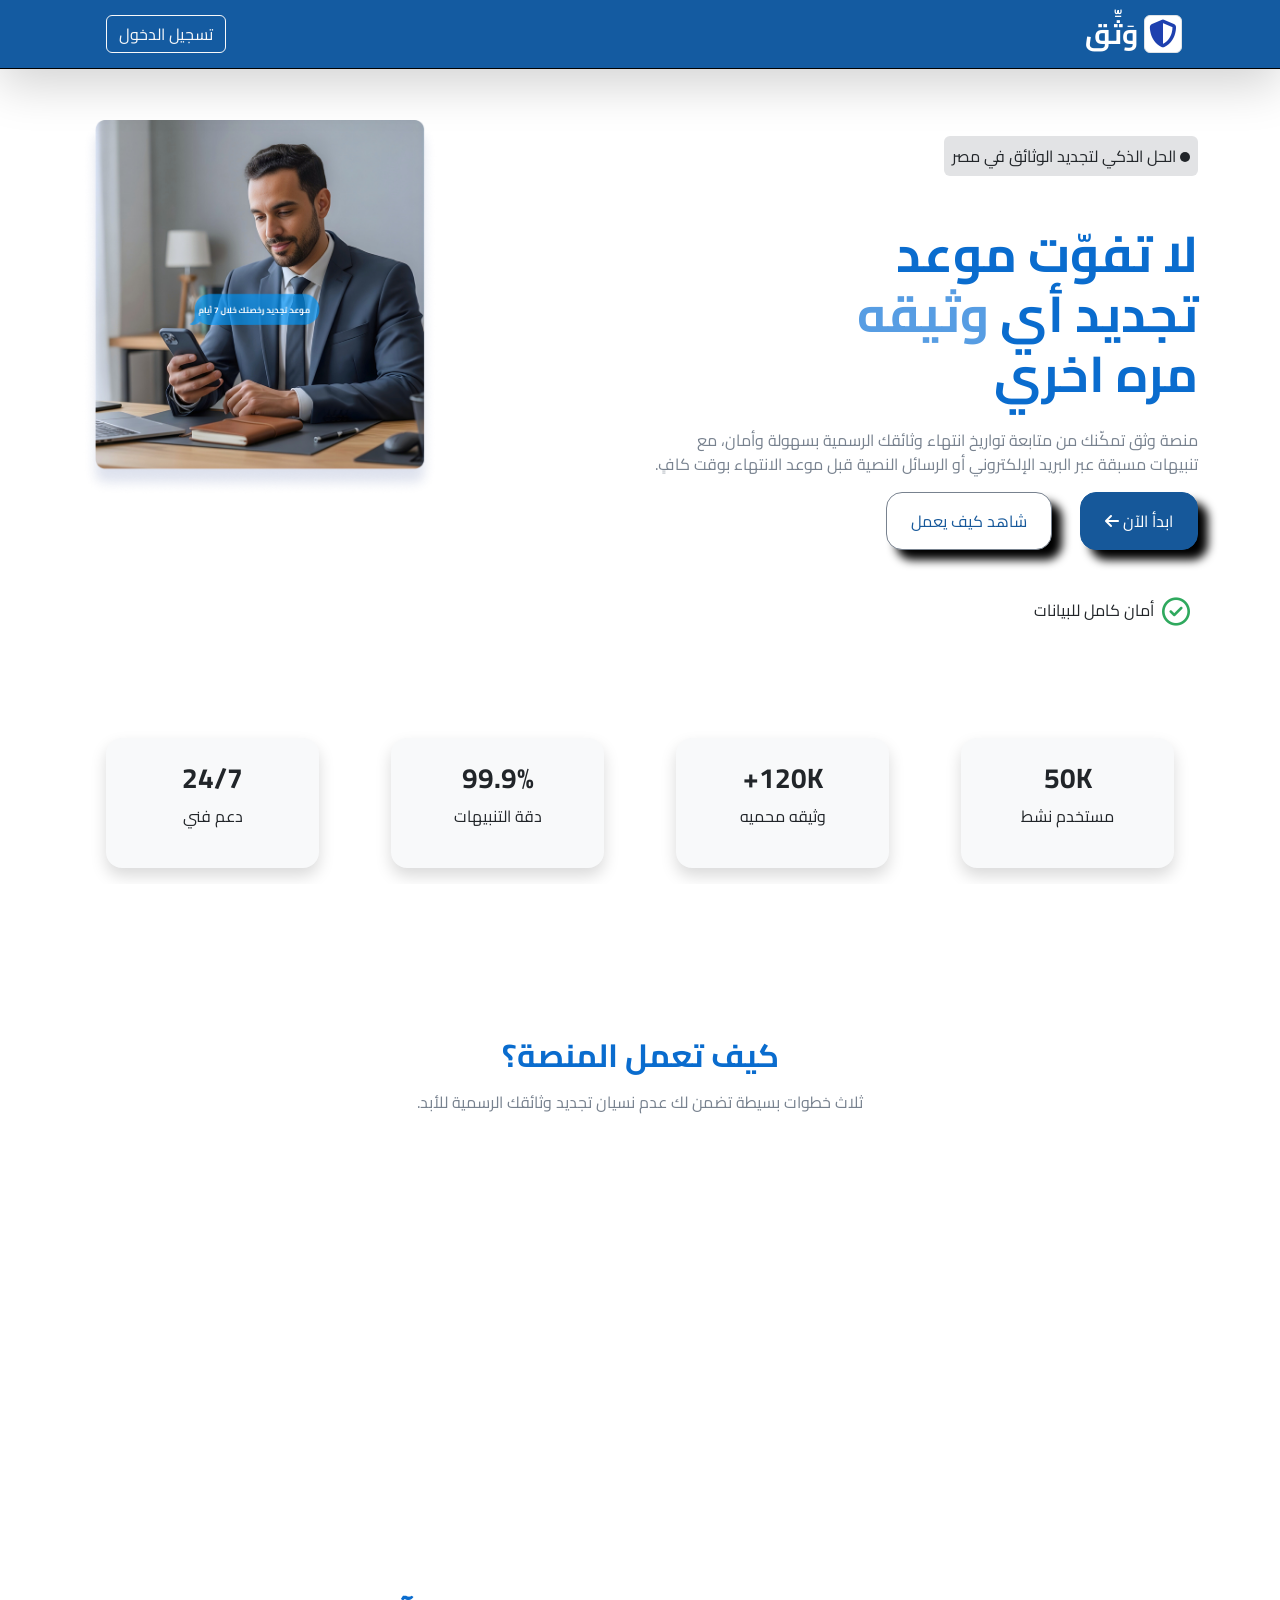
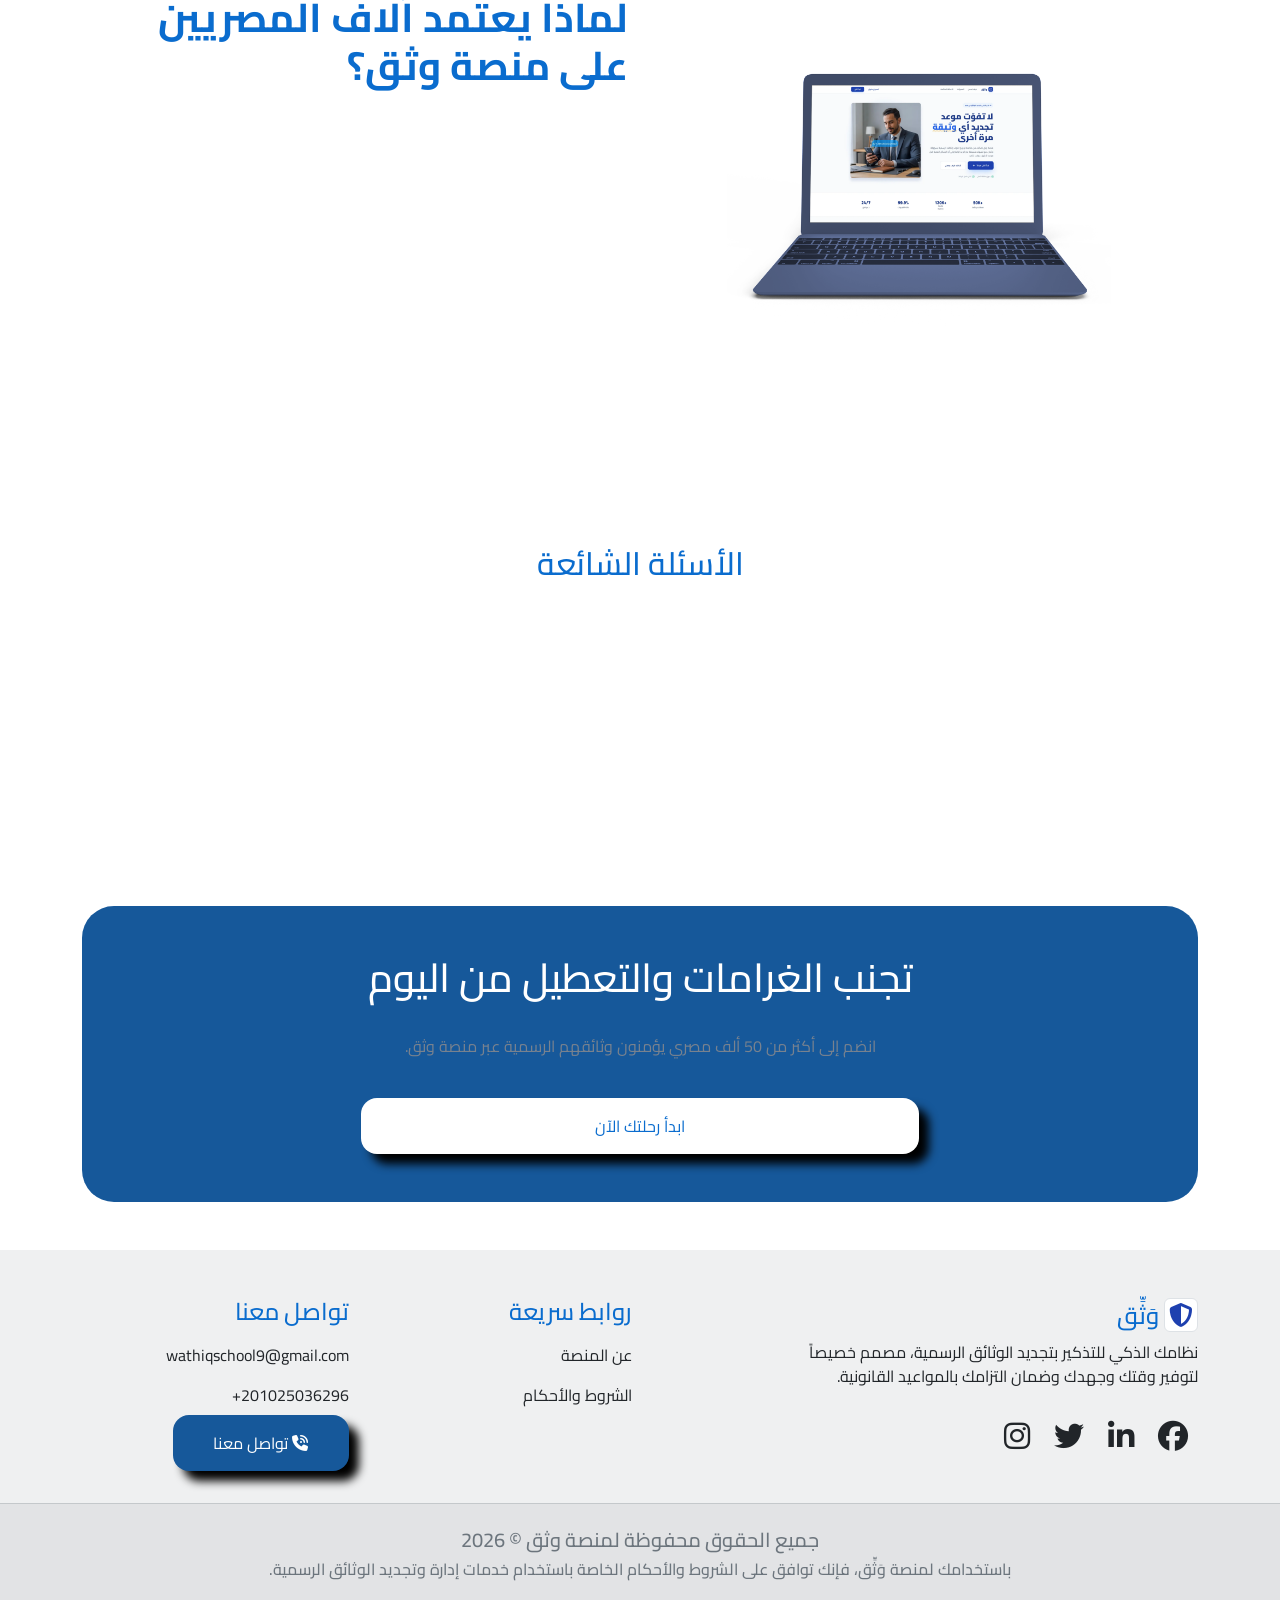
<file: index.html>
<!doctype html>
<html lang="ar" dir="rtl">
  <head>
    <!-- <script src="./js/gardApp.js"></script> -->
    <meta charset="UTF-8" />
    <meta name="viewport" content="width=device-width, initial-scale=1.0" />
    <meta
      name="description"
      content="موقع وثّق يوفر خدمة تجديد الوثائق الرسمية وتراخيص العمل بسهولة وأمان أونلاين داخل مصر بدون مجهود أو طوابير. قدّم طلبك الآن في دقائق."
    />
    <meta
      name="keywords"
      content="تجديد الوثائق, تجديد بطاقة الرقم القومي, تجديد جواز السفر, تجديد رخصة, تراخيص العمل, خدمات حكومية اونلاين, مصر, وثق"
    />
    <meta name="robots" content="index, follow" />
    <meta name="author" content="وثّق" />
    <!-- Open Graph للسوشيال -->
    <meta
      property="og:title"
      content="وثّق | تجديد الوثائق الرسمية وتراخيص العمل في مصر"
    />
    <meta
      property="og:description"
      content="جدّد وثائقك الرسمية وتراخيص العمل بسهولة وأمان أونلاين بدون طوابير."
    />
    <meta property="og:type" content="website" />
    <meta
      property="og:url"
      content="https://wathq-eng-abdo-ayman.vercel.app/"
    />
    <meta property="og:image" content="images/logo/main-Logo-Live.png" />
    <title>وَثِّق / الصفحه الرئيسيه</title>
    <link
      rel="shortcut icon"
      href="images/logo/main-logo.png"
      type="image/x-icon"
    />
    <!-- font cairo -->
    <link rel="preconnect" href="https://fonts.googleapis.com" />
    <link rel="preconnect" href="https://fonts.gstatic.com" crossorigin />
    <link
      href="https://fonts.googleapis.com/css2?family=Cairo:wght@200..1000&display=swap"
      rel="stylesheet"
    />
    <!-- bootstrab -->
    <link rel="stylesheet" href="css/bootstrap.min.css" />
    <!-- fontawesome -->
    <link rel="stylesheet" href="css/all.min.css" />
    <!-- animation -->
    <link href="https://unpkg.com/aos@2.3.4/dist/aos.css" rel="stylesheet" />
    <link rel="stylesheet" href="css/mainStyle.css" />
    <link rel="stylesheet" href="css/mmode.css" />
    <!-- chatboot -->
    <link
      href="https://fonts.googleapis.com/css2?family=Cairo:wght@400;500;600;700;800&display=swap"
      rel="stylesheet"
    />
    <style>
      * {
        box-sizing: border-box;
        margin: 0;
        padding: 0;
      }

      #app {
        width: 50%;
        max-width: 50%;
        height: 75vh;
        max-height: 780px;
        display: flex;
        flex-direction: column;
        border-radius: 24px;
        overflow: hidden;
        box-shadow: 0 25px 60px rgba(0, 0, 0, 0.12);
        border: 1px solid rgba(255, 255, 255, 0.8);
      }
      /* ── Header ── */
      #header {
        background: linear-gradient(135deg, #1e3a8a, #2563eb);
        padding: 18px 22px;
        display: flex;
        align-items: center;
        gap: 14px;
        flex-shrink: 0;
      }
      #bot-avatar {
        width: 50px;
        height: 50px;
        border-radius: 50%;
        background: rgba(255, 255, 255, 0.2);
        display: flex;
        align-items: center;
        justify-content: center;
        font-size: 24px;
        flex-shrink: 0;
        border: 2px solid rgba(255, 255, 255, 0.3);
      }
      #header-name {
        color: #fff;
        font-weight: 800;
        font-size: 19px;
      }
      #header-status {
        color: rgba(255, 255, 255, 0.85);
        font-size: 12px;
        display: flex;
        align-items: center;
        gap: 6px;
        margin-top: 3px;
      }
      .online-dot {
        width: 8px;
        height: 8px;
        border-radius: 50%;
        background: #4ade80;
        box-shadow: 0 0 6px #4ade80;
      }
      #header-badge {
        background: rgba(255, 255, 255, 0.15);
        color: rgba(255, 255, 255, 0.95);
        font-size: 12px;
        font-weight: 700;
        padding: 5px 12px;
        border-radius: 10px;
        border: 1px solid rgba(255, 255, 255, 0.25);
        margin-right: auto;
      }
      /* ── Messages ── */
      #messages {
        flex: 1;
        overflow-y: auto;
        padding: 18px 18px 10px;
        background: #f8fafc;
        display: flex;
        flex-direction: column;
        gap: 12px;
      }
      #messages::-webkit-scrollbar {
        width: 5px;
      }
      #messages::-webkit-scrollbar-thumb {
        background: #cbd5e1;
        border-radius: 10px;
      }
      .msg-wrap {
        display: flex;
        align-items: flex-end;
        gap: 8px;
        animation: fadeIn 0.25s ease-out;
      }
      .msg-wrap.user {
        flex-direction: row-reverse;
      }
      .avatar {
        width: 32px;
        height: 32px;
        border-radius: 50%;
        display: flex;
        align-items: center;
        justify-content: center;
        font-size: 15px;
        flex-shrink: 0;
      }
      .bot-av {
        background: linear-gradient(135deg, #1e40af, #3b82f6);
      }
      .user-av {
        background: linear-gradient(135deg, #0f172a, #334155);
      }
      .bubble {
        max-width: 78%;
        padding: 11px 15px;
        font-size: 14px;
        line-height: 1.75;
        border-radius: 16px;
        direction: rtl;
        text-align: right;
        white-space: pre-wrap;
        word-break: break-word;
        font-family: "Cairo", sans-serif;
      }
      .bubble.bot {
        background: #fff;
        color: #1e293b;
        border: 1px solid #e2e8f0;
        border-radius: 4px 16px 16px 16px;
        box-shadow: 0 2px 8px rgba(0, 0, 0, 0.06);
      }
      .bubble.user {
        background: linear-gradient(135deg, #1d4ed8, #2563eb);
        color: #fff;
        border-radius: 16px 4px 16px 16px;
      }
      .bubble.error {
        background: #fef2f2;
        color: #dc2626;
        border: 1px solid #fecaca;
        border-radius: 4px 16px 16px 16px;
      }
      /* ── Typing ── */
      #typing-row {
        display: none;
        align-items: flex-end;
        gap: 8px;
      }
      #typing-bubble {
        background: #fff;
        border: 1px solid #e2e8f0;
        border-radius: 4px 16px 16px 16px;
        padding: 12px 16px;
        display: flex;
        gap: 5px;
        align-items: center;
        box-shadow: 0 2px 8px rgba(0, 0, 0, 0.06);
      }
      .dot-t {
        width: 7px;
        height: 7px;
        border-radius: 50%;
        background: #2563eb;
        animation: bounce 1.2s ease-in-out infinite;
      }
      .dot-t:nth-child(2) {
        animation-delay: 0.2s;
      }
      .dot-t:nth-child(3) {
        animation-delay: 0.4s;
      }
      @keyframes bounce {
        0%,
        80%,
        100% {
          transform: translateY(0);
        }
        40% {
          transform: translateY(-7px);
        }
      }
      @keyframes fadeIn {
        from {
          opacity: 0;
          transform: translateY(8px);
        }
        to {
          opacity: 1;
          transform: translateY(0);
        }
      }
      /* ── Quick actions ── */
      #quick {
        background: #fff;
        border-top: 1px solid #e2e8f0;
        padding: 10px 14px 0;
        flex-shrink: 0;
      }
      #quick-label {
        font-size: 11px;
        color: #94a3b8;
        font-weight: 600;
        margin-bottom: 7px;
      }
      #quick-btns {
        display: flex;
        gap: 7px;
        overflow-x: auto;
        padding-bottom: 10px;
        scrollbar-width: none;
      }
      #quick-btns::-webkit-scrollbar {
        display: none;
      }
      .qbtn {
        padding: 6px 13px;
        border-radius: 20px;
        border: 1.5px solid #bfdbfe;
        background: #fff;
        color: #1d4ed8;
        font-size: 12px;
        font-weight: 600;
        cursor: pointer;
        white-space: nowrap;
        transition: all 0.18s;
        font-family: "Cairo", sans-serif;
        flex-shrink: 0;
      }
      .qbtn:hover {
        background: #1d4ed8;
        color: #fff;
        border-color: #1d4ed8;
      }
      /* ── Input ── */
      #input-area {
        background: #fff;
        border-top: 1px solid #e2e8f0;
        padding: 12px 14px;
        display: flex;
        align-items: flex-end;
        gap: 10px;
        flex-shrink: 0;
      }
      #inp-wrap {
        flex: 1;
        background: #f1f5f9;
        border-radius: 14px;
        border: 2px solid transparent;
        transition: border-color 0.2s;
      }
      #inp-wrap:focus-within {
        border-color: #93c5fd;
      }
      #inp {
        width: 100%;
        border: none;
        background: transparent;
        padding: 10px 13px;
        font-size: 14px;
        font-family: "Cairo", sans-serif;
        color: #1e293b;
        direction: rtl;
        text-align: right;
        resize: none;
        line-height: 1.5;
        max-height: 110px;
        overflow-y: auto;
      }
      #inp:focus {
        outline: none;
      }
      #inp::placeholder {
        color: #94a3b8;
      }
      #send-btn {
        width: 46px;
        height: 46px;
        border-radius: 50%;
        border: none;
        background: linear-gradient(135deg, #1d4ed8, #2563eb);
        color: #fff;
        font-size: 20px;
        cursor: pointer;
        transition: all 0.2s;
        flex-shrink: 0;
        display: flex;
        align-items: center;
        justify-content: center;
        box-shadow: 0 4px 12px rgba(37, 99, 235, 0.3);
      }
      #send-btn:hover:not(:disabled) {
        transform: scale(1.07);
      }
      #send-btn:disabled {
        background: #94a3b8;
        cursor: not-allowed;
      }
      /* ── Footer ── */
      #footer {
        text-align: center;
        padding: 7px;
        font-size: 11px;
        color: #94a3b8;
        background: #fff;
        border-top: 1px solid #f1f5f9;
        font-family: "Cairo", sans-serif;
        flex-shrink: 0;
      }
    </style>
  </head>
  <body>
    <!-- navbar -->
    <nav class="navbar fixed-top border-bottom border-black shadow-lg">
      <div class="container">
        <a class="navbar-brand text-white fs-3 fw-bold" href="#"
          ><i
            class="fa-solid fa-shield-halved border p-1 rounded bg-white"
            style="color: #1e40af"
          ></i>
          وَثِّق
        </a>

        <!-- ====== زرار الجرس ====== -->
        <div id="nodefcation-home" class="dropdown">
          <!-- زرار فتح الإشعارات -->
          <button
            class="btn position-relative"
            type="button"
            data-bs-toggle="dropdown"
            aria-expanded="false"
          >
            <!-- أيقونة الجرس -->
            <i class="fa-solid fa-bell fs-5"></i>

            <!-- عدد الإشعارات (Badge فوق الجرس) -->
            <span
              id="notiCount"
              class="position-absolute top-0 start-100 translate-middle badge rounded-pill bg-danger"
            >
              0
            </span>
          </button>

          <!-- قائمة الإشعارات اللي هتظهر -->
          <ul
            id="notiList"
            class="dropdown-menu dropdown-menu-end shadow"
            style="width: 500px; min-height: 100%; overflow-y: auto"
          ></ul>
        </div>

        <div class="">
          <a
            href="./register.html"
            id="loginNave"
            class="btn btn-outline-light ms-4"
            >تسجيل الدخول</a
          >
          <button
            id="sideNave"
            class="navbar-toggler"
            type="button"
            data-bs-toggle="offcanvas"
            data-bs-target="#offcanvasNavbar"
            aria-controls="offcanvasNavbar"
            aria-label="Toggle navigation"
          >
            <span class="navbar-toggler-icon"></span>
          </button>
        </div>
        <div
          class="offcanvas offcanvas-start aside-color"
          tabindex="-1"
          id="offcanvasNavbar"
          aria-labelledby="offcanvasNavbarLabel"
        >
          <div class="offcanvas-header text-white">
            <button
              type="button "
              class="btn-close bg-white"
              data-bs-dismiss="offcanvas"
              aria-label="Close"
            ></button>
            <h4 class="offcanvas-title text-white" id="offcanvasNavbarLabel">
              <i
                class="fa-solid fa-shield-halved border p-1 rounded bg-white"
                style="color: #1e40af"
              ></i>
              وَثِّق
            </h4>
          </div>
          <!-- links NaveBar -->
          <div class="offcanvas-body d-flex flex-column">
            <hr />
            <ul class="navbar-nav justify-content-start flex-grow-1 pe-3">
              <li class="nav-item bg-secondary px-2 rounded">
                <a
                  class="nav-link active text-white"
                  aria-current="page"
                  href="./index.html"
                  ><i class="fas fa-regular fa-house"></i> الصفحه الرئسيه
                </a>
              </li>
              <li class="nav-item">
                <a class="nav-link text-white" href="./notifications.html"
                  ><img
                    src="images/logo/nav-icon-bell.png"
                    alt="nav-icon-bell"
                  />
                  سجل التنبيهات
                </a>
              </li>
              <li class="nav-item">
                <a class="nav-link text-white" href="./add.html"
                  ><img
                    src="images/logo/nav-icon-docs.png"
                    alt="nav-icon-docs"
                  />
                  قائمه الوثائق
                </a>
              </li>
              <li class="nav-item">
                <a class="nav-link text-white" href="./addNewDos.html"
                  ><img src="images/logo/nav-add.png" alt="nav-add" /> إضافه
                  وثيقه
                </a>
              </li>
              <li class="nav-item">
                <a class="nav-link text-white" href="./dashbord.html"
                  ><img src="images/logo/nav-icon-dash.png" alt="" /> لوحه تحكم
                </a>
              </li>
              <li class="nav-item">
                <a class="nav-link text-white" href="./renewal.html"
                  ><i
                    class="fa-solid fa-person-walking-arrow-loop-left"
                    style="color: rgb(255, 255, 255)"
                  ></i>
                  دليل تجديد الوثائق</a
                >
              </li>
              <li class="nav-item">
                <a class="nav-link text-white" href="./contactUS.html"
                  ><i
                    class="fa-solid fa-phone-volume"
                    style="color: rgb(255, 255, 255)"
                  ></i>
                  تواصل معنا</a
                >
              </li>
            </ul>
            <hr />
            <ul class="navbar-nav mt-auto">
              <li class="nav-item dropdown">
                <a
                  class="nav-link text-white"
                  href="#"
                  role="button"
                  data-bs-toggle="dropdown"
                >
                  <i class="fa-solid fa-gear fa-spin" style="color: #fff"></i>
                  إعدادات
                </a>

                <ul class="dropdown-menu text-center bg-dark-subtle">
                  <li>
                    <span class="dark-iecon">
                      <i
                        class="fa-solid fa-moon fs-4"
                        style="color: #ffc800"
                      ></i>
                    </span>
                  </li>

                  <li><hr class="dropdown-divider" /></li>

                  <li>
                    <a class="nav-link text-black" href="./profiel.html">
                      <i class="fa-regular fa-user fs-5"></i>
                    </a>
                  </li>

                  <li><hr class="dropdown-divider" /></li>
                  <li id="logOut">تسجيل الخروج</li>
                </ul>
              </li>
            </ul>
          </div>
        </div>
      </div>
    </nav>
    <main class="mt-5 pt-4">
      <!-- home -->
      <section id="home" class="">
        <div class="container">
          <!-- header -->
          <div class="row my-5">
            <div class="col col-12 col-md-8">
              <div class="home-header">
                <!-- home-alert -->
                <span
                  class="home-alert rounded-2 bg-secondary-subtle p-2 mt-3 d-inline-block"
                  ><span
                    class="bg-dark d-inline-block rounded-circle"
                    style="width: 10px; height: 10px"
                  ></span>
                  الحل الذكي لتجديد الوثائق في مصر
                </span>
                <!-- home-titel -->
                <h1 class="mt-5">
                  لا تفوّت موعد <br />
                  تجديد أي <span>وثيقه</span> <br />
                  مره اخري
                </h1>
                <!-- home-contant -->
                <p class="w-75 mt-4">
                  منصة وثق تمكّنك من متابعة تواريخ انتهاء وثائقك الرسمية بسهولة
                  وأمان، مع تنبيهات مسبقة عبر البريد الإلكتروني أو الرسائل
                  النصية قبل موعد الانتهاء بوقت كافٍ.
                </p>
                <!-- home-button -->
                <div class="text-center text-md-end">
                  <a
                    href="./register.html"
                    class="btn-start py-3 px-4 rounded-4 mx-lg-0 mx-4 d-inline-block startNowHome"
                  >
                    ابدأ الآن <i class="fa-solid fa-arrow-left fa-fade"></i>
                  </a>
                  <a
                    href="#workHome"
                    class="btn-watch py-3 px-4 rounded-4 mx-4 mt-4 mt-lg-0 d-inline-block"
                  >
                    شاهد كيف يعمل
                  </a>
                </div>
                <div class="my-5 d-flex">
                  <!-- <span class="d-flex justify-content-center  "> <i class="fa-regular fa-circle-check fa-shake fs-3 px-2" style="color: rgb(47, 169, 94);"></i>  بدون بطاقة ائتمان  </span> -->
                  <!-- mx-lg-5 mx-2 -->
                  <span class="d-flex justify-content-center mx-auto mx-lg-0"
                    ><i
                      class="fa-regular fa-circle-check fa-shake fs-3 px-2"
                      style="color: rgb(47, 169, 94)"
                    ></i>
                    أمان كامل للبيانات</span
                  >
                </div>
              </div>
            </div>
            <div class="col col-12 col-md-4">
              <div class="">
                <img
                  src="images/man-home.png"
                  class="w-100 d-inline-block"
                  alt="man-home"
                />
              </div>
            </div>
          </div>
          <!-- counter -->
          <div class="row my-2 overflow-hidden">
            <div
              class="col col-12 col-md-6 col-lg-3 text-center my-3"
              data-aos="zoom-in-left"
            >
              <div class="bg-body-tertiary shadow mx-4 py-4 rounded-4">
                <h4 class="fw-bold fs-3">50K</h4>
                <p>مستخدم نشط</p>
              </div>
            </div>
            <div
              class="col col-12 col-md-6 col-lg-3 text-center my-3"
              data-aos="zoom-in-up"
            >
              <div class="bg-body-tertiary shadow mx-4 py-4 rounded-4">
                <h4 class="fw-bold fs-3">120K+</h4>
                <p>وثيقه محميه</p>
              </div>
            </div>
            <div
              class="col col-12 col-md-6 col-lg-3 text-center my-3"
              data-aos="zoom-in-up"
            >
              <div class="bg-body-tertiary shadow mx-4 py-4 rounded-4">
                <h4 class="fw-bold fs-3">99.9%</h4>
                <p>دقة التنبيهات</p>
              </div>
            </div>
            <div
              class="col col-12 col-md-6 col-lg-3 text-center my-3"
              data-aos="zoom-in-right"
            >
              <div class="bg-body-tertiary shadow mx-4 py-4 rounded-4">
                <h4 class="fw-bold fs-3">24/7</h4>
                <p>دعم فني</p>
              </div>
            </div>
          </div>
          <!-- كيف تعمل المنصه  work home-->
          <div id="workHome" class="mt-2 pt-5 overflow-hidden">
            <div class="titel-workHome text-center mt-5 pt-5">
              <h2 class="fw-bold">كيف تعمل المنصة؟</h2>
              <p class="w-75 mx-auto mt-3">
                ثلاث خطوات بسيطة تضمن لك عدم نسيان تجديد وثائقك الرسمية للأبد.
              </p>
            </div>
            <div class="card-workHome my-5 overflow-hiddens">
              <div class="row">
                <!-- card1 -->
                <div class="col col-12 col-lg-4" data-aos="flip-right">
                  <div class="card1 text-center h-100 rounded-5 p-4 shadow">
                    <div class="m-4">
                      <span
                        ><i
                          class="fa-solid fa-file-circle-plus fa-beat fs-3"
                        ></i
                      ></span>
                      <h3 class="fw-semibold py-3">1. أضف وثيقتك</h3>
                      <p class="w-75 mx-auto">
                        أدخل بيانات الوثيقة (رخصة، جواز سفر، بطاقة) وتاريخ
                        انتهائها خلال أقل من دقيقة.
                      </p>
                    </div>
                  </div>
                </div>
                <!-- card2 -->
                <div
                  class="col col-12 col-lg-4 my-4 my-lg-0"
                  data-aos="flip-down"
                >
                  <div class="card2 text-center h-100 rounded-5 p-4 shadow">
                    <div class="m-4">
                      <span
                        ><i class="fa-regular fa-bell fa-beat fs-3"></i
                      ></span>
                      <h3 class="fw-semibold py-3">2. اختر وسيلة التنبيه</h3>
                      <p class="w-75 mx-auto">
                        حدد وسيلة الإشعار المناسبة لك، سواء عبر البريد
                        الإلكتروني أو الرسائل النصية القصيرة SMS.
                      </p>
                    </div>
                  </div>
                </div>
                <!-- card3 -->
                <div class="col col-12 col-lg-4" data-aos="flip-left">
                  <div class="card3 text-center h-100 rounded-5 p-4 shadow">
                    <div class="m-4">
                      <span
                        ><i class="fa-solid fa-check-to-slot fa-beat fs-3"></i
                      ></span>
                      <h3 class="fw-semibold py-3">3. استلم التنبيه</h3>
                      <p class="w-75 mx-auto">
                        سيصلك إشعار قبل موعد الانتهاء بوقت كافٍ لتتمكن من
                        التجديد بكل هدوء وبدون غرامات.
                      </p>
                    </div>
                  </div>
                </div>
              </div>
            </div>
          </div>
          <!-- لماذا يعتمد الاف ع وثق  depends-->
          <div id="depends" class="depends py-5">
            <div class="row">
              <div class="col col-12 col-lg-6">
                <div class="">
                  <img
                    src="images/laptop-home.png"
                    class="w-100"
                    alt="laptop-home"
                  />
                </div>
              </div>
              <div class="col col-12 col-lg-6 overflow-hidden">
                <h3 class="fs-1 fw-bold w-">
                  لماذا يعتمد آلاف المصريين على منصة وثق؟
                </h3>
                <div class="d-flex align-items-center" data-aos="fade-up-right">
                  <i class="fa-solid fa-shield-halved ms-4 fs-4"></i>
                  <div class="w-75">
                    <h4 class="my-3">حماية كاملة لبياناتك</h4>
                    <p>
                      نستخدم تشفير 256-بت لضمان خصوصية بياناتك وصور وثائقك
                      المرفوعة بأعلى معايير الأمان.
                    </p>
                  </div>
                </div>
                <div class="d-flex align-items-center" data-aos="fade-up-right">
                  <i class="fa-solid fa-bolt ms-4 fs-4"></i>
                  <div class="w-75">
                    <h4 class="my-3">واجهة سهلة وسريعة</h4>
                    <p>
                      تصميم بسيط يركز على إنجاز المهمة في ثوانٍ، متوافق بالكامل
                      مع الهواتف الذكية وأجهزة الكمبيوتر.
                    </p>
                  </div>
                </div>
                <div class="d-flex align-items-center" data-aos="fade-up-right">
                  <i class="fa-solid fa-chart-bar ms-4 fs-4"></i>
                  <div class="w-75">
                    <h4 class="my-3">دقة وموثوقية عالية</h4>
                    <p>
                      نظام تنبيهات ذكي يعمل على مدار الساعة لضمان وصول الإشعار
                      إليك في الموعد المحدد دون تأخير.
                    </p>
                  </div>
                </div>
              </div>
            </div>
          </div>

          <!-- الأسئلة الشائعة Questions-->
          <div class="questions pb-5">
            <h2 class="text-center title my-4">الأسئلة الشائعة</h2>

            <div class="row g-4 overflow-hidden">
              <div
                class="col col-12 col-md-6 border-end border-4 rounded-end"
                data-aos="fade-up-right"
              >
                <div class="accordion accordion-flush" id="1">
                  <div class="accordion-item">
                    <h2 class="accordion-header">
                      <button
                        class="accordion-button collapsed"
                        type="button"
                        data-bs-toggle="collapse"
                        data-bs-target="#11"
                        aria-expanded="false"
                        aria-controls="flush-collapseOne"
                      >
                        هل الخدمة مجانية؟
                      </button>
                    </h2>
                    <div
                      id="11"
                      class="accordion-collapse collapse"
                      data-bs-parent="#1"
                    >
                      <div class="accordion-body">
                        نعم، يمكنك استخدام المنصة مجاناً لمتابعة وثائقك
                        الأساسية، مع وجود خطط مستقبلية لتوفير خدمات إضافية
                        وميزات متقدمة.
                      </div>
                    </div>
                  </div>
                </div>
              </div>
              <div
                class="col col-12 col-md-6 border-end border-4 rounded-end"
                data-aos="fade-up-right"
              >
                <div class="accordion accordion-flush" id="2">
                  <div class="accordion-item">
                    <h2 class="accordion-header">
                      <button
                        class="accordion-button collapsed"
                        type="button"
                        data-bs-toggle="collapse"
                        data-bs-target="#22"
                        aria-expanded="false"
                        aria-controls="11"
                      >
                        هل يمكنني تعديل بيانات الوثيقة بعد إضافتها؟
                      </button>
                    </h2>
                    <div
                      id="22"
                      class="accordion-collapse collapse"
                      data-bs-parent="#2"
                    >
                      <div class="accordion-body">
                        في حال الحاجة إلى تحديث بيانات أي وثيقة، يمكنك تعديل
                        المعلومات بسهولة من خلال حسابك الشخصي
                      </div>
                    </div>
                  </div>
                </div>
              </div>
              <div
                class="col col-12 col-md-6 border-end border-4 rounded-end"
                data-aos="fade-up-right"
              >
                <div class="accordion accordion-flush" id="3">
                  <div class="accordion-item">
                    <h2 class="accordion-header">
                      <button
                        class="accordion-button collapsed"
                        type="button"
                        data-bs-toggle="collapse"
                        data-bs-target="#33"
                        aria-expanded="false"
                        aria-controls="11"
                      >
                        هل بياناتي وصور وثائقي آمنة؟
                      </button>
                    </h2>
                    <div
                      id="33"
                      class="accordion-collapse collapse"
                      data-bs-parent="#3"
                    >
                      <div class="accordion-body">
                        نعم تماماً، نلتزم بأعلى معايير الأمان العالمية. يتم
                        تشفير كافة البيانات المرفوعة ولا يتم مشاركتها مع أي جهة
                        خارجية تحت أي ظرف.
                      </div>
                    </div>
                  </div>
                </div>
              </div>
              <div
                class="col col-12 col-md-6 border-end border-4 rounded-end"
                data-aos="fade-up-right"
              >
                <div class="accordion accordion-flush" id="4">
                  <div class="accordion-item">
                    <h2 class="accordion-header">
                      <button
                        class="accordion-button collapsed"
                        type="button"
                        data-bs-toggle="collapse"
                        data-bs-target="#44"
                        aria-expanded="false"
                        aria-controls="11"
                      >
                        هل منصة وثق جهة حكومية؟
                      </button>
                    </h2>
                    <div
                      id="44"
                      class="accordion-collapse collapse"
                      data-bs-parent="#4"
                    >
                      <div class="accordion-body">
                        منصة وثق ليست جهة حكومية، بل منصة رقمية مستقلة تساعدك
                        على متابعة مواعيد تجديد وثائقك الرسمية وتنظيمها
                      </div>
                    </div>
                  </div>
                </div>
              </div>
              <div
                class="col col-12 col-md-6 border-end border-4 rounded-end"
                data-aos="fade-up-right"
              >
                <div class="accordion accordion-flush" id="5">
                  <div class="accordion-item">
                    <h2 class="accordion-header">
                      <button
                        class="accordion-button collapsed"
                        type="button"
                        data-bs-toggle="collapse"
                        data-bs-target="#55"
                        aria-expanded="false"
                        aria-controls="11"
                      >
                        متى يتم إرسال التنبيه؟
                      </button>
                    </h2>
                    <div
                      id="55"
                      class="accordion-collapse collapse"
                      data-bs-parent="#5"
                    >
                      <div class="accordion-body">
                        يتم إرسال التنبيهات قبل موعد الانتهاء بفترات كافية
                        (مثلاً قبل شهر، ثم أسبوعين، ثم أسبوع)
                      </div>
                    </div>
                  </div>
                </div>
              </div>
              <div
                class="col col-12 col-md-6 border-end border-4 rounded-end"
                data-aos="fade-up-right"
              >
                <div class="accordion accordion-flush" id="6">
                  <div class="accordion-item">
                    <h2 class="accordion-header">
                      <button
                        class="accordion-button collapsed"
                        type="button"
                        data-bs-toggle="collapse"
                        data-bs-target="#66"
                        aria-expanded="false"
                        aria-controls="11"
                      >
                        هل يمكن استخدام المنصة من الهاتف المحمول؟
                      </button>
                    </h2>
                    <div
                      id="66"
                      class="accordion-collapse collapse"
                      data-bs-parent="#6"
                    >
                      <div class="accordion-body">
                        بالتأكيد، تم تصميم منصة وثق بنظام متوافق بالكامل مع
                        الهواتف الذكية، لتتمكن من إدارة وثائقك واستلام التنبيهات
                        بسهولة
                      </div>
                    </div>
                  </div>
                </div>
              </div>
            </div>
          </div>

          <!-- تجنب الغرامات والتعطيل من اليوم  box -->
          <div class="my-5 py-5 rounded-5 text-center box startNowHomeBox">
            <h2 class="h1">تجنب الغرامات والتعطيل من اليوم</h2>
            <p class="py-4">
              انضم إلى أكثر من 50 ألف مصري يؤمنون وثائقهم الرسمية عبر منصة وثق.
            </p>
            <div
              class="bg-white p-3 w-50 mx-auto text-center rounded-4 btn-box"
              id="startNowHomeBox"
            >
              <a href="./register.html" class="">ابدأ رحلتك الآن</a>
            </div>
          </div>
        </div>

        <!-- chatboot -->
        <div class="booooooooooooooot">
          <div id="btn-show-Boot" class="boot-1 shadow">
            <span>🤖</span>
          </div>
          <div id="boobab-Chat" class="hidden">
            <div id="app">
              <div id="header">
                <div id="bot-avatar">🤖</div>
                <div style="flex: 1">
                  <div id="header-name">وثّق بوت</div>
                  <div id="header-status">
                    <span class="online-dot"></span>
                    متصل الآن · مساعدك في تجديد الوثائق الرسمية
                  </div>
                </div>
                <div id="header-badge">وَثِّق</div>
                <div id="closs-boot">
                  <i
                    class="fa-solid fa-xmark"
                    style="color: rgb(255, 255, 255)"
                  ></i>
                </div>
              </div>

              <div id="messages">
                <div class="msg-wrap">
                  <div class="avatar bot-av">🤖</div>
                  <div class="bubble bot">
                    مرحباً! أنا وثّق بوت 🎉 مساعدك المتخصص في منصة وثّق وتجديد
                    الوثائق الرسمية في مصر. أستطيع مساعدتك في: • الأوراق
                    المطلوبة لكل وثيقة • الرسوم التقريبية والجهات المختصة •
                    كيفية استخدام منصة وثّق • التنبيهات ومواعيد التجديد اسألني
                    أي سؤال يخطر على بالك 👇
                  </div>
                </div>
                <div id="typing-row">
                  <div class="avatar bot-av">🤖</div>
                  <div id="typing-bubble">
                    <div class="dot-t"></div>
                    <div class="dot-t"></div>
                    <div class="dot-t"></div>
                  </div>
                </div>
              </div>

              <div id="quick">
                <div id="quick-label">أسئلة سريعة:</div>
                <div id="quick-btns" class="overflow-auto">
                  <button
                    class="qbtn"
                    onclick="send('كيف أجدد جواز سفري في مصر؟')"
                  >
                    📄 تجديد الجواز
                  </button>
                  <button
                    class="qbtn"
                    onclick="send('ما هي خطوات تجديد بطاقة الرقم القومي؟')"
                  >
                    🪪 الرقم القومي
                  </button>
                  <button
                    class="qbtn"
                    onclick="send('ما الأوراق المطلوبة لتجديد رخصة القيادة؟')"
                  >
                    🚗 رخصة القيادة
                  </button>
                  <button
                    class="qbtn"
                    onclick="send('كيف تعمل منصة وثّق وما فوائدها؟')"
                  >
                    🔔 كيف تعمل المنصة
                  </button>
                  <button
                    class="qbtn"
                    onclick="send('كم تكلف تجديد الوثائق الرسمية؟')"
                  >
                    💰 الرسوم والتكاليف
                  </button>
                  <button class="qbtn" onclick="send('مين صنعك؟')">
                    👨‍💻 مين صنعك؟
                  </button>
                </div>
              </div>

              <div id="input-area">
                <div id="inp-wrap">
                  <textarea
                    id="inp"
                    rows="1"
                    placeholder="اكتب سؤالك هنا..."
                    onkeydown="handleKey(event)"
                    oninput="
                      this.style.height = 'auto';
                      this.style.height =
                        Math.min(this.scrollHeight, 110) + 'px';
                    "
                  >
                  </textarea>
                </div>
                <button id="send-btn" onclick="send()" title="إرسال">➤</button>
              </div>
              <div class="bg-white pe-3 pb-2">
                وثّق بوت — نظام متخصص في تجديد الوثائق الرسمية
              </div>
            </div>
          </div>
        </div>
        <!--end chatboot -->

        <!-- footer -->
        <footer class="pt-5 pb-3">
          <div class="container text-center text-lg-end">
            <div class="row g-3">
              <div class="col col-12 col-lg-6">
                <h4>
                  <i
                    class="fa-solid fa-shield-halved border p-1 rounded bg-white"
                    style="color: #1e40af"
                  ></i>
                  وَثِّق
                </h4>
                <p class="w-75 mx-auto mx-lg-0">
                  نظامك الذكي للتذكير بتجديد الوثائق الرسمية، مصمم خصيصاً لتوفير
                  وقتك وجهدك وضمان التزامك بالمواعيد القانونية.
                </p>
                <div class="foter-iecone">
                  <span><i class="fa-brands fa-facebook"></i></span>
                  <span><i class="fa-brands fa-linkedin-in"></i></span>
                  <span><i class="fa-brands fa-twitter"></i></span>
                  <span><i class="fa-brands fa-instagram"></i></span>
                </div>
              </div>
              <div class="col col-12 col-lg-3">
                <h4>روابط سريعة</h4>
                <ul>
                  <li class="py-2">
                    <a href="#depends" class="text-dark">عن المنصة</a>
                  </li>

                  <li class="py-2">
                    <a href="./condition.html" class="text-dark">
                      الشروط والأحكام</a
                    >
                  </li>
                </ul>
              </div>
              <div class="col col-12 col-lg-3">
                <h4>تواصل معنا</h4>
                <ul>
                  <li class="py-2">
                    <a href="mailto:wathiqschool9@gmail.com" class="text-dark"
                      >wathiqschool9@gmail.com</a
                    >
                  </li>
                  <li class="py-2">
                    <a href="https://wa.me/201025036296" class="text-dark">
                      201025036296+</a
                    >
                  </li>
                  <li
                    class="p-3 text-center rounded-4 contactUs-footer w-75 mx-auto mx-lg-0"
                    id="countactBtn"
                  >
                    <i
                      class="fa-solid fa-phone-volume fa-fade"
                      style="color: rgb(255, 255, 255)"
                    ></i>
                    <a href="./contactUS.html" class="text-white">
                      تواصل معنا</a
                    >
                  </li>
                </ul>
              </div>
            </div>
          </div>
        </footer>
      </section>
    </main>
    <!-- loader -->
    <div
      id="loooder"
      class="lood d-flex align-items-center justify-content-center d-none"
    >
      <!-- From Uiverse.io by mobinkakei -->
      <div id="wifi-loader">
        <svg class="circle-outer" viewBox="0 0 86 86">
          <circle class="back" cx="43" cy="43" r="40"></circle>
          <circle class="front" cx="43" cy="43" r="40"></circle>
          <circle class="new" cx="43" cy="43" r="40"></circle>
        </svg>
        <svg class="circle-middle" viewBox="0 0 60 60">
          <circle class="back" cx="30" cy="30" r="27"></circle>
          <circle class="front" cx="30" cy="30" r="27"></circle>
        </svg>
        <svg class="circle-inner" viewBox="0 0 34 34">
          <circle class="back" cx="17" cy="17" r="14"></circle>
          <circle class="front" cx="17" cy="17" r="14"></circle>
        </svg>
        <div class="text fs-4 fw-bold" data-text="...Loading"></div>
      </div>
    </div>
    <!-- end footer -->
    <div
      class="foot py-4 border-top border-1 border-secondary-subtle text-center text-secondary bg-secondary-subtle"
    >
      <h5 class="">جميع الحقوق محفوظة لمنصة وثق © 2026</h5>
      <p class="h6">
        باستخدامك لمنصة وَثِّق، فإنك توافق على الشروط والأحكام الخاصة باستخدام
        خدمات إدارة وتجديد الوثائق الرسمية.
      </p>
    </div>

    <script src="js/notifications.js"></script>
    <!-- bootstrap -->
    <script src="js/bootstrap.bundle.min.js"></script>
    <!-- animation -->
    <script src="https://unpkg.com/aos@2.3.4/dist/aos.js"></script>
    <script>
      AOS.init();
    </script>
    <!-- mainJs -->
    <script src="js/index.js"></script>
    <script src="js/mmode.js"></script>

    <!-- chatboot -->
    <script>
      document.getElementById("closs-boot").onclick = () => {
        document.getElementById("boobab-Chat").classList.add("hidden");
        // alert("hello");
      };
      document.getElementById("btn-show-Boot").onclick = () => {
        document.getElementById("boobab-Chat").classList.toggle("hidden");
        // alert("hello");
      };
    </script>
    <script>
      // السيرفر الأساسي
      const BACKEND_URL =
        "https://hook.eu1.make.com/kqos2tf79agek87o7ol1u272eubx3f7r";

      // سيرفر احتياطي
      const BACKUP_URL = "https://wathq-eng-abdo-ayman.vercel.app/chat";

      let history = [];
      let busy = false;

      const msgsEl = document.getElementById("messages");
      const typingRow = document.getElementById("typing-row");
      const inpEl = document.getElementById("inp");
      const sendBtn = document.getElementById("send-btn");

      function handleKey(e) {
        if (e.key === "Enter" && !e.shiftKey) {
          e.preventDefault();
          send();
        }
      }

      function scrollDown() {
        msgsEl.scrollTop = msgsEl.scrollHeight;
      }

      function addBubble(role, text, isError = false) {
        if (typingRow.parentNode === msgsEl) {
          msgsEl.removeChild(typingRow);
        }

        const wrap = document.createElement("div");
        wrap.className = "msg-wrap" + (role === "user" ? " user" : "");

        const av = document.createElement("div");
        av.className = "avatar " + (role === "user" ? "user-av" : "bot-av");
        av.textContent = role === "user" ? "👤" : "🤖";

        const bub = document.createElement("div");
        bub.className =
          "bubble " + (isError ? "error" : role === "user" ? "user" : "bot");

        bub.innerHTML = text.replace(/\\n/g, "<br>");

        wrap.appendChild(av);
        wrap.appendChild(bub);
        msgsEl.appendChild(wrap);

        scrollDown();
      }

      function showTyping() {
        msgsEl.appendChild(typingRow);
        typingRow.style.display = "flex";
        scrollDown();
      }

      function hideTyping() {
        typingRow.style.display = "none";
        if (typingRow.parentNode === msgsEl) {
          msgsEl.removeChild(typingRow);
        }
      }

      async function send(txt) {
        const text = (txt !== undefined ? txt : inpEl.value).trim();

        if (!text || busy) return;

        inpEl.value = "";
        inpEl.style.height = "auto";

        busy = true;
        sendBtn.disabled = true;

        addBubble("user", text);
        history.push({ role: "user", content: text });

        showTyping();

        try {
          let res;

          try {
            // المحاولة الأولى: Make.com
            res = await fetch(BACKEND_URL, {
              method: "POST",
              headers: {
                "Content-Type": "application/json",
              },
              body: JSON.stringify({
                messages: history,
              }),
            });
          } catch {
            // لو فشل ينتقل للباك أب
            res = await fetch(BACKUP_URL, {
              method: "POST",
              headers: {
                "Content-Type": "application/json",
              },
              body: JSON.stringify({
                messages: history,
              }),
            });
          }

          const data = await res.json();

          if (!res.ok) {
            throw new Error(data.error || "حدث خطأ");
          }

          hideTyping();

          const reply = data.reply || data.response || data.message;

          addBubble("assistant", reply);
          history.push({
            role: "assistant",
            content: reply,
          });
        } catch (e) {
          hideTyping();

          addBubble(
            "assistant",
            "⚠️ " + (e.message || "خطأ في الاتصال بالسيرفر"),
            true,
          );
        }

        busy = false;
        sendBtn.disabled = false;
        inpEl.focus();
      }
    </script>
  </body>
</html>
</file>
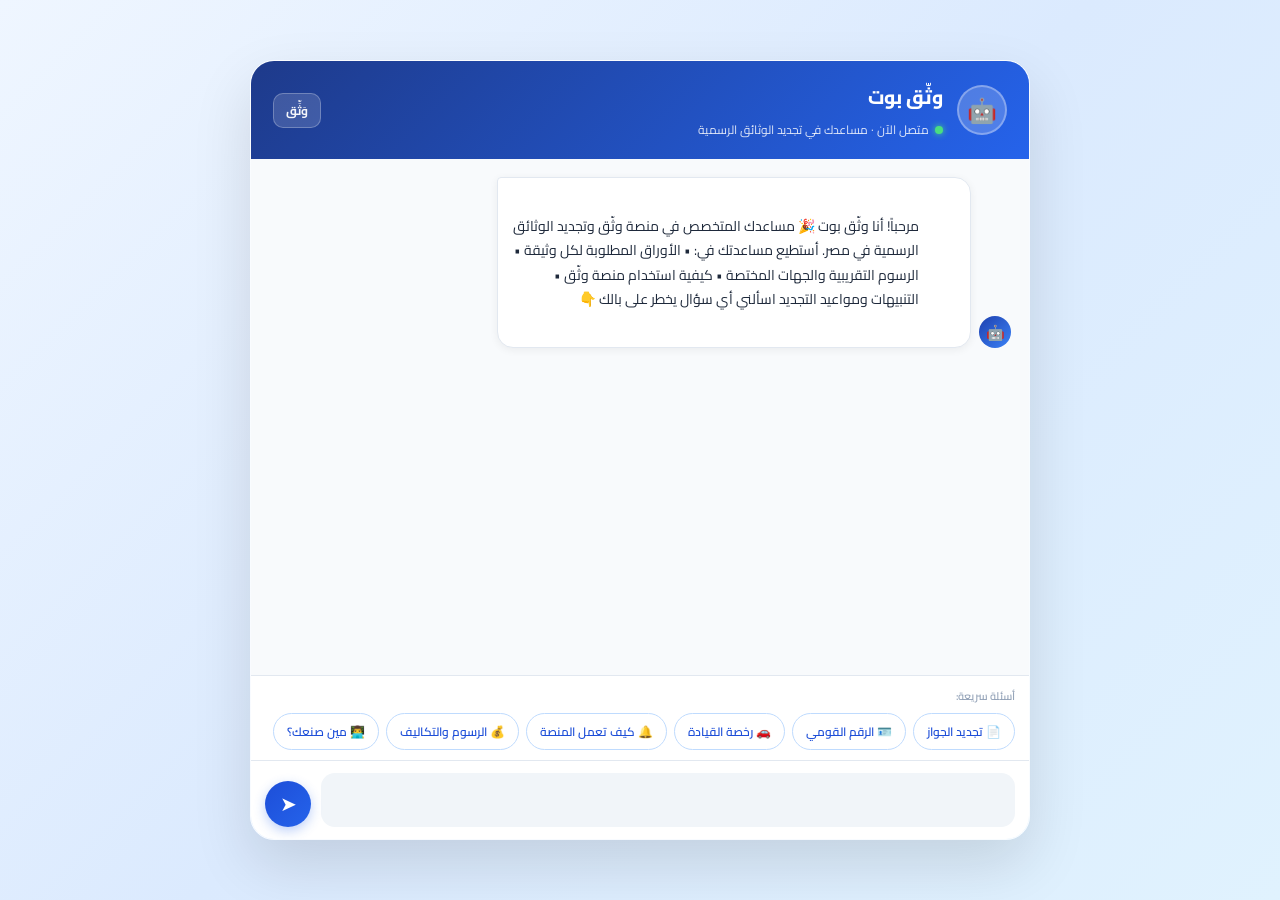
<file: chat.html>
<!doctype html>
<html dir="rtl" lang="ar">
  <head>
    <meta charset="UTF-8" />
    <meta name="viewport" content="width=device-width, initial-scale=1.0" />
    <title>وثّق بوت</title>
    <link
      href="https://fonts.googleapis.com/css2?family=Cairo:wght@400;500;600;700;800&display=swap"
      rel="stylesheet"
    />
    <style>
      * {
        box-sizing: border-box;
        margin: 0;
        padding: 0;
      }
      body {
        font-family: "Cairo", sans-serif;
        background: linear-gradient(135deg, #eff6ff, #dbeafe, #e0f2fe);
        min-height: 100vh;
        display: flex;
        align-items: center;
        justify-content: center;
        padding: 16px;
      }
      #app {
        width: 100%;
        max-width: 780px;
        height: 90vh;
        max-height: 780px;
        display: flex;
        flex-direction: column;
        border-radius: 24px;
        overflow: hidden;
        box-shadow: 0 25px 60px rgba(0, 0, 0, 0.12);
        border: 1px solid rgba(255, 255, 255, 0.8);
      }
      /* ── Header ── */
      #header {
        background: linear-gradient(135deg, #1e3a8a, #2563eb);
        padding: 18px 22px;
        display: flex;
        align-items: center;
        gap: 14px;
        flex-shrink: 0;
      }
      #bot-avatar {
        width: 50px;
        height: 50px;
        border-radius: 50%;
        background: rgba(255, 255, 255, 0.2);
        display: flex;
        align-items: center;
        justify-content: center;
        font-size: 24px;
        flex-shrink: 0;
        border: 2px solid rgba(255, 255, 255, 0.3);
      }
      #header-name {
        color: #fff;
        font-weight: 800;
        font-size: 19px;
      }
      #header-status {
        color: rgba(255, 255, 255, 0.85);
        font-size: 12px;
        display: flex;
        align-items: center;
        gap: 6px;
        margin-top: 3px;
      }
      .online-dot {
        width: 8px;
        height: 8px;
        border-radius: 50%;
        background: #4ade80;
        box-shadow: 0 0 6px #4ade80;
      }
      #header-badge {
        background: rgba(255, 255, 255, 0.15);
        color: rgba(255, 255, 255, 0.95);
        font-size: 12px;
        font-weight: 700;
        padding: 5px 12px;
        border-radius: 10px;
        border: 1px solid rgba(255, 255, 255, 0.25);
        margin-right: auto;
      }
      /* ── Messages ── */
      #messages {
        flex: 1;
        overflow-y: auto;
        padding: 18px 18px 10px;
        background: #f8fafc;
        display: flex;
        flex-direction: column;
        gap: 12px;
      }
      #messages::-webkit-scrollbar {
        width: 5px;
      }
      #messages::-webkit-scrollbar-thumb {
        background: #cbd5e1;
        border-radius: 10px;
      }
      .msg-wrap {
        display: flex;
        align-items: flex-end;
        gap: 8px;
        animation: fadeIn 0.25s ease-out;
      }
      .msg-wrap.user {
        flex-direction: row-reverse;
      }
      .avatar {
        width: 32px;
        height: 32px;
        border-radius: 50%;
        display: flex;
        align-items: center;
        justify-content: center;
        font-size: 15px;
        flex-shrink: 0;
      }
      .bot-av {
        background: linear-gradient(135deg, #1e40af, #3b82f6);
      }
      .user-av {
        background: linear-gradient(135deg, #0f172a, #334155);
      }
      .bubble {
        max-width: 78%;
        padding: 11px 15px;
        font-size: 14px;
        line-height: 1.75;
        border-radius: 16px;
        direction: rtl;
        text-align: right;
        white-space: pre-wrap;
        word-break: break-word;
        font-family: "Cairo", sans-serif;
      }
      .bubble.bot {
        background: #fff;
        color: #1e293b;
        border: 1px solid #e2e8f0;
        border-radius: 4px 16px 16px 16px;
        box-shadow: 0 2px 8px rgba(0, 0, 0, 0.06);
      }
      .bubble.user {
        background: linear-gradient(135deg, #1d4ed8, #2563eb);
        color: #fff;
        border-radius: 16px 4px 16px 16px;
      }
      .bubble.error {
        background: #fef2f2;
        color: #dc2626;
        border: 1px solid #fecaca;
        border-radius: 4px 16px 16px 16px;
      }
      /* ── Typing ── */
      #typing-row {
        display: none;
        align-items: flex-end;
        gap: 8px;
      }
      #typing-bubble {
        background: #fff;
        border: 1px solid #e2e8f0;
        border-radius: 4px 16px 16px 16px;
        padding: 12px 16px;
        display: flex;
        gap: 5px;
        align-items: center;
        box-shadow: 0 2px 8px rgba(0, 0, 0, 0.06);
      }
      .dot-t {
        width: 7px;
        height: 7px;
        border-radius: 50%;
        background: #2563eb;
        animation: bounce 1.2s ease-in-out infinite;
      }
      .dot-t:nth-child(2) {
        animation-delay: 0.2s;
      }
      .dot-t:nth-child(3) {
        animation-delay: 0.4s;
      }
      @keyframes bounce {
        0%,
        80%,
        100% {
          transform: translateY(0);
        }
        40% {
          transform: translateY(-7px);
        }
      }
      @keyframes fadeIn {
        from {
          opacity: 0;
          transform: translateY(8px);
        }
        to {
          opacity: 1;
          transform: translateY(0);
        }
      }
      /* ── Quick actions ── */
      #quick {
        background: #fff;
        border-top: 1px solid #e2e8f0;
        padding: 10px 14px 0;
        flex-shrink: 0;
      }
      #quick-label {
        font-size: 11px;
        color: #94a3b8;
        font-weight: 600;
        margin-bottom: 7px;
      }
      #quick-btns {
        display: flex;
        gap: 7px;
        overflow-x: auto;
        padding-bottom: 10px;
        scrollbar-width: none;
      }
      #quick-btns::-webkit-scrollbar {
        display: none;
      }
      .qbtn {
        padding: 6px 13px;
        border-radius: 20px;
        border: 1.5px solid #bfdbfe;
        background: #fff;
        color: #1d4ed8;
        font-size: 12px;
        font-weight: 600;
        cursor: pointer;
        white-space: nowrap;
        transition: all 0.18s;
        font-family: "Cairo", sans-serif;
        flex-shrink: 0;
      }
      .qbtn:hover {
        background: #1d4ed8;
        color: #fff;
        border-color: #1d4ed8;
      }
      /* ── Input ── */
      #input-area {
        background: #fff;
        border-top: 1px solid #e2e8f0;
        padding: 12px 14px;
        display: flex;
        align-items: flex-end;
        gap: 10px;
        flex-shrink: 0;
      }
      #inp-wrap {
        flex: 1;
        background: #f1f5f9;
        border-radius: 14px;
        border: 2px solid transparent;
        transition: border-color 0.2s;
      }
      #inp-wrap:focus-within {
        border-color: #93c5fd;
      }
      #inp {
        width: 100%;
        border: none;
        background: transparent;
        padding: 10px 13px;
        font-size: 14px;
        font-family: "Cairo", sans-serif;
        color: #1e293b;
        direction: rtl;
        text-align: right;
        resize: none;
        line-height: 1.5;
        max-height: 110px;
        overflow-y: auto;
      }
      #inp:focus {
        outline: none;
      }
      #inp::placeholder {
        color: #94a3b8;
      }
      #send-btn {
        width: 46px;
        height: 46px;
        border-radius: 50%;
        border: none;
        background: linear-gradient(135deg, #1d4ed8, #2563eb);
        color: #fff;
        font-size: 20px;
        cursor: pointer;
        transition: all 0.2s;
        flex-shrink: 0;
        display: flex;
        align-items: center;
        justify-content: center;
        box-shadow: 0 4px 12px rgba(37, 99, 235, 0.3);
      }
      #send-btn:hover:not(:disabled) {
        transform: scale(1.07);
      }
      #send-btn:disabled {
        background: #94a3b8;
        cursor: not-allowed;
      }
      /* ── Footer ── */
      #footer {
        text-align: center;
        padding: 7px;
        font-size: 11px;
        color: #94a3b8;
        background: #fff;
        border-top: 1px solid #f1f5f9;
        font-family: "Cairo", sans-serif;
        flex-shrink: 0;
      }
    </style>
  </head>
  <body>
    <div id="app">
      <div id="header">
        <div id="bot-avatar">🤖</div>
        <div style="flex: 1">
          <div id="header-name">وثّق بوت</div>
          <div id="header-status">
            <span class="online-dot"></span>
            متصل الآن · مساعدك في تجديد الوثائق الرسمية
          </div>
        </div>
        <div id="header-badge">وَثِّق</div>
      </div>

      <div id="messages">
        <div class="msg-wrap">
          <div class="avatar bot-av">🤖</div>
          <div class="bubble bot">
            مرحباً! أنا وثّق بوت 🎉 مساعدك المتخصص في منصة وثّق وتجديد الوثائق
            الرسمية في مصر. أستطيع مساعدتك في: • الأوراق المطلوبة لكل وثيقة •
            الرسوم التقريبية والجهات المختصة • كيفية استخدام منصة وثّق •
            التنبيهات ومواعيد التجديد اسألني أي سؤال يخطر على بالك 👇
          </div>
        </div>
        <div id="typing-row">
          <div class="avatar bot-av">🤖</div>
          <div id="typing-bubble">
            <div class="dot-t"></div>
            <div class="dot-t"></div>
            <div class="dot-t"></div>
          </div>
        </div>
      </div>

      <div id="quick">
        <div id="quick-label">أسئلة سريعة:</div>
        <div id="quick-btns">
          <button class="qbtn" onclick="send('كيف أجدد جواز سفري في مصر؟')">
            📄 تجديد الجواز
          </button>
          <button
            class="qbtn"
            onclick="send('ما هي خطوات تجديد بطاقة الرقم القومي؟')"
          >
            🪪 الرقم القومي
          </button>
          <button
            class="qbtn"
            onclick="send('ما الأوراق المطلوبة لتجديد رخصة القيادة؟')"
          >
            🚗 رخصة القيادة
          </button>
          <button
            class="qbtn"
            onclick="send('كيف تعمل منصة وثّق وما فوائدها؟')"
          >
            🔔 كيف تعمل المنصة
          </button>
          <button class="qbtn" onclick="send('كم تكلف تجديد الوثائق الرسمية؟')">
            💰 الرسوم والتكاليف
          </button>
          <button class="qbtn" onclick="send('مين صنعك؟')">👨‍💻 مين صنعك؟</button>
        </div>
      </div>

      <div id="input-area">
        <div id="inp-wrap">
          <textarea
            id="inp"
            rows="1"
            placeholder="اكتب سؤالك هنا..."
            onkeydown="handleKey(event)"
            oninput="
              this.style.height = 'auto';
              this.style.height = Math.min(this.scrollHeight, 110) + 'px';
            "
          >
          </textarea>
        </div>
        <button id="send-btn" onclick="send()" title="إرسال">➤</button>
      </div>
    </div>

    <script>
      // ✅ عنوان الباك إند — غيّره لرابط السيرفر لو رفعتوه أونلاين
      // const BACKEND_URL = "http://localhost:5000/chat";
      // ✅ عنوان الباك إند — غيّره لرابط السيرفر لو رفعتوه أونلاين
      const BACKEND_URL = "https://wathq-eng-abdo-ayman.vercel.app/chat";

      let history = [];
      let busy = false;

      const msgsEl = document.getElementById("messages");
      const typingRow = document.getElementById("typing-row");
      const inpEl = document.getElementById("inp");
      const sendBtn = document.getElementById("send-btn");

      function handleKey(e) {
        if (e.key === "Enter" && !e.shiftKey) {
          e.preventDefault();
          send();
        }
      }
      function scrollDown() {
        msgsEl.scrollTop = msgsEl.scrollHeight;
      }

      function addBubble(role, text, isError = false) {
        if (typingRow.parentNode === msgsEl) msgsEl.removeChild(typingRow);
        const wrap = document.createElement("div");
        wrap.className = "msg-wrap" + (role === "user" ? " user" : "");
        const av = document.createElement("div");
        av.className = "avatar " + (role === "user" ? "user-av" : "bot-av");
        av.textContent = role === "user" ? "👤" : "🤖";
        const bub = document.createElement("div");
        bub.className =
          "bubble " + (isError ? "error" : role === "user" ? "user" : "bot");
        bub.textContent = text;
        wrap.appendChild(av);
        wrap.appendChild(bub);
        msgsEl.appendChild(wrap);
        scrollDown();
      }

      function showTyping() {
        msgsEl.appendChild(typingRow);
        typingRow.style.display = "flex";
        scrollDown();
      }
      function hideTyping() {
        typingRow.style.display = "none";
        if (typingRow.parentNode === msgsEl) msgsEl.removeChild(typingRow);
      }

      async function send(txt) {
        const text = (txt !== undefined ? txt : inpEl.value).trim();
        if (!text || busy) return;
        inpEl.value = "";
        inpEl.style.height = "auto";
        busy = true;
        sendBtn.disabled = true;
        addBubble("user", text);
        history.push({ role: "user", content: text });
        showTyping();
        try {
          const res = await fetch(BACKEND_URL, {
            method: "POST",
            headers: { "Content-Type": "application/json" },
            body: JSON.stringify({ messages: history }),
          });
          const data = await res.json();
          if (!res.ok) throw new Error(data.error || "خطأ");
          hideTyping();
          addBubble("assistant", data.reply);
          history.push({ role: "assistant", content: data.reply });
        } catch (e) {
          hideTyping();
          addBubble(
            "assistant",
            "⚠️ " + (e.message || "خطأ في الاتصال بالسيرفر."),
            true,
          );
        }
        busy = false;
        sendBtn.disabled = false;
        inpEl.focus();
      }
    </script>
  </body>
</html>
</file>
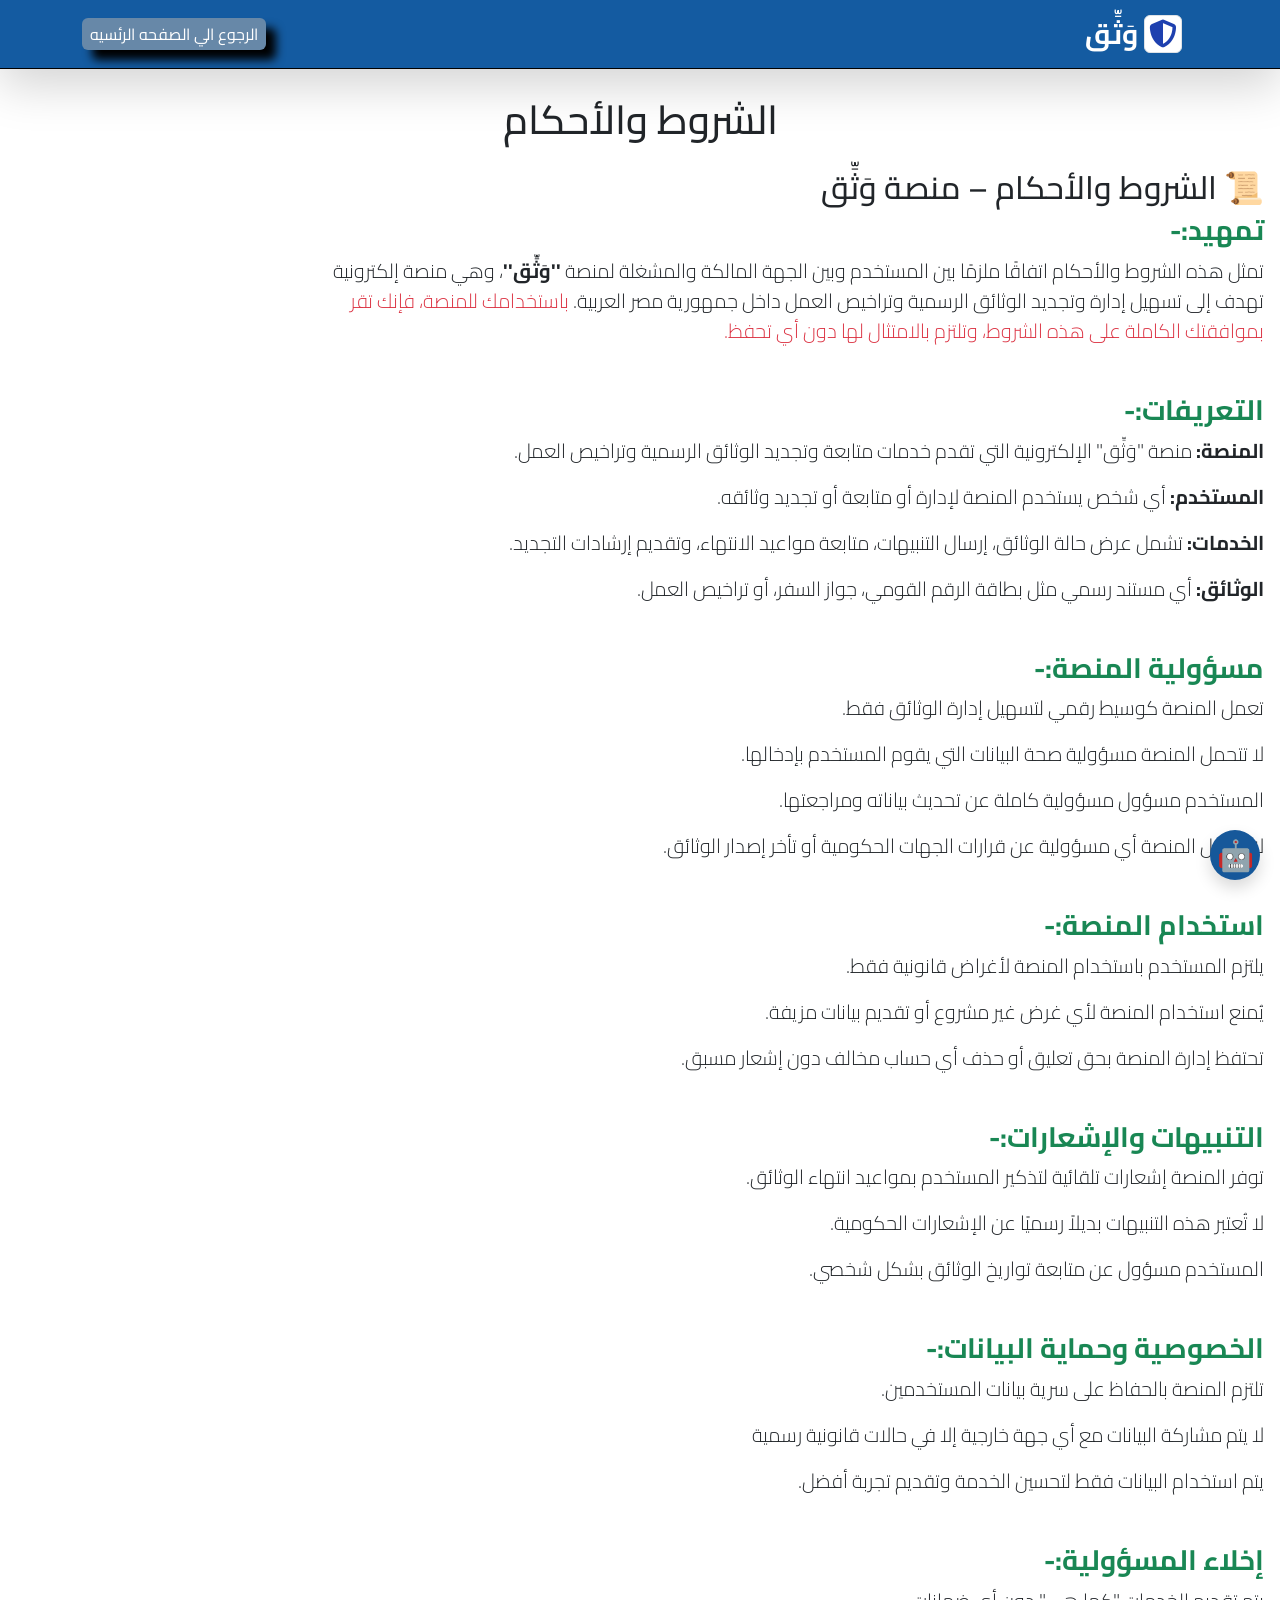
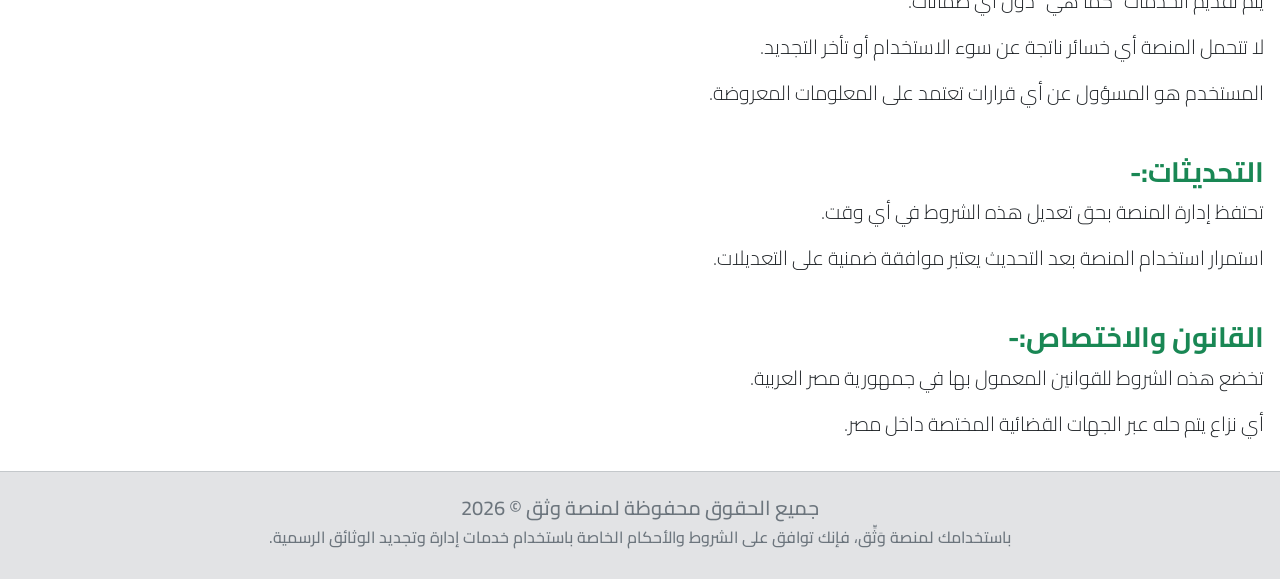
<file: condition.html>
<!doctype html>
<html lang="ar" dir="rtl">
  <head>
    <meta charset="UTF-8" />
    <meta name="viewport" content="width=device-width, initial-scale=1.0" />
    <title>وَثِّق / الشروط والأحكام</title>
    <link
      rel="shortcut icon"
      href="images/logo/main-logo.png"
      type="image/x-icon"
    />
    <!-- font cairo -->
    <link rel="preconnect" href="https://fonts.googleapis.com" />
    <link rel="preconnect" href="https://fonts.gstatic.com" crossorigin />
    <link
      href="https://fonts.googleapis.com/css2?family=Cairo:wght@200..1000&display=swap"
      rel="stylesheet"
    />
    <!-- bootstrab -->
    <link rel="stylesheet" href="css/bootstrap.min.css" />
    <!-- fontawesome -->
    <link rel="stylesheet" href="css/all.min.css" />
    <!-- mainStyle -->

    <link rel="stylesheet" href="css/error.css" />

    <link rel="stylesheet" href="css/mainStyle.css" />
    <link rel="stylesheet" href="css/mmode.css" />
    <link rel="stylesheet" href="css/condition.css" />
    <!-- chatboot -->
    <link
      href="https://fonts.googleapis.com/css2?family=Cairo:wght@400;500;600;700;800&display=swap"
      rel="stylesheet"
    />
    <style>
      * {
        box-sizing: border-box;
        margin: 0;
        padding: 0;
      }

      #app {
        width: 50%;
        max-width: 50%;
        height: 75vh;
        max-height: 780px;
        display: flex;
        flex-direction: column;
        border-radius: 24px;
        overflow: hidden;
        box-shadow: 0 25px 60px rgba(0, 0, 0, 0.12);
        border: 1px solid rgba(255, 255, 255, 0.8);
      }
      /* ── Header ── */
      #header {
        background: linear-gradient(135deg, #1e3a8a, #2563eb);
        padding: 18px 22px;
        display: flex;
        align-items: center;
        gap: 14px;
        flex-shrink: 0;
      }
      #bot-avatar {
        width: 50px;
        height: 50px;
        border-radius: 50%;
        background: rgba(255, 255, 255, 0.2);
        display: flex;
        align-items: center;
        justify-content: center;
        font-size: 24px;
        flex-shrink: 0;
        border: 2px solid rgba(255, 255, 255, 0.3);
      }
      #header-name {
        color: #fff;
        font-weight: 800;
        font-size: 19px;
      }
      #header-status {
        color: rgba(255, 255, 255, 0.85);
        font-size: 12px;
        display: flex;
        align-items: center;
        gap: 6px;
        margin-top: 3px;
      }
      .online-dot {
        width: 8px;
        height: 8px;
        border-radius: 50%;
        background: #4ade80;
        box-shadow: 0 0 6px #4ade80;
      }
      #header-badge {
        background: rgba(255, 255, 255, 0.15);
        color: rgba(255, 255, 255, 0.95);
        font-size: 12px;
        font-weight: 700;
        padding: 5px 12px;
        border-radius: 10px;
        border: 1px solid rgba(255, 255, 255, 0.25);
        margin-right: auto;
      }
      /* ── Messages ── */
      #messages {
        flex: 1;
        overflow-y: auto;
        padding: 18px 18px 10px;
        background: #f8fafc;
        display: flex;
        flex-direction: column;
        gap: 12px;
      }
      #messages::-webkit-scrollbar {
        width: 5px;
      }
      #messages::-webkit-scrollbar-thumb {
        background: #cbd5e1;
        border-radius: 10px;
      }
      .msg-wrap {
        display: flex;
        align-items: flex-end;
        gap: 8px;
        animation: fadeIn 0.25s ease-out;
      }
      .msg-wrap.user {
        flex-direction: row-reverse;
      }
      .avatar {
        width: 32px;
        height: 32px;
        border-radius: 50%;
        display: flex;
        align-items: center;
        justify-content: center;
        font-size: 15px;
        flex-shrink: 0;
      }
      .bot-av {
        background: linear-gradient(135deg, #1e40af, #3b82f6);
      }
      .user-av {
        background: linear-gradient(135deg, #0f172a, #334155);
      }
      .bubble {
        max-width: 78%;
        padding: 11px 15px;
        font-size: 14px;
        line-height: 1.75;
        border-radius: 16px;
        direction: rtl;
        text-align: right;
        white-space: pre-wrap;
        word-break: break-word;
        font-family: "Cairo", sans-serif;
      }
      .bubble.bot {
        background: #fff;
        color: #1e293b;
        border: 1px solid #e2e8f0;
        border-radius: 4px 16px 16px 16px;
        box-shadow: 0 2px 8px rgba(0, 0, 0, 0.06);
      }
      .bubble.user {
        background: linear-gradient(135deg, #1d4ed8, #2563eb);
        color: #fff;
        border-radius: 16px 4px 16px 16px;
      }
      .bubble.error {
        background: #fef2f2;
        color: #dc2626;
        border: 1px solid #fecaca;
        border-radius: 4px 16px 16px 16px;
      }
      /* ── Typing ── */
      #typing-row {
        display: none;
        align-items: flex-end;
        gap: 8px;
      }
      #typing-bubble {
        background: #fff;
        border: 1px solid #e2e8f0;
        border-radius: 4px 16px 16px 16px;
        padding: 12px 16px;
        display: flex;
        gap: 5px;
        align-items: center;
        box-shadow: 0 2px 8px rgba(0, 0, 0, 0.06);
      }
      .dot-t {
        width: 7px;
        height: 7px;
        border-radius: 50%;
        background: #2563eb;
        animation: bounce 1.2s ease-in-out infinite;
      }
      .dot-t:nth-child(2) {
        animation-delay: 0.2s;
      }
      .dot-t:nth-child(3) {
        animation-delay: 0.4s;
      }
      @keyframes bounce {
        0%,
        80%,
        100% {
          transform: translateY(0);
        }
        40% {
          transform: translateY(-7px);
        }
      }
      @keyframes fadeIn {
        from {
          opacity: 0;
          transform: translateY(8px);
        }
        to {
          opacity: 1;
          transform: translateY(0);
        }
      }
      /* ── Quick actions ── */
      #quick {
        background: #fff;
        border-top: 1px solid #e2e8f0;
        padding: 10px 14px 0;
        flex-shrink: 0;
      }
      #quick-label {
        font-size: 11px;
        color: #94a3b8;
        font-weight: 600;
        margin-bottom: 7px;
      }
      #quick-btns {
        display: flex;
        gap: 7px;
        overflow-x: auto;
        padding-bottom: 10px;
        scrollbar-width: none;
      }
      #quick-btns::-webkit-scrollbar {
        display: none;
      }
      .qbtn {
        padding: 6px 13px;
        border-radius: 20px;
        border: 1.5px solid #bfdbfe;
        background: #fff;
        color: #1d4ed8;
        font-size: 12px;
        font-weight: 600;
        cursor: pointer;
        white-space: nowrap;
        transition: all 0.18s;
        font-family: "Cairo", sans-serif;
        flex-shrink: 0;
      }
      .qbtn:hover {
        background: #1d4ed8;
        color: #fff;
        border-color: #1d4ed8;
      }
      /* ── Input ── */
      #input-area {
        background: #fff;
        border-top: 1px solid #e2e8f0;
        padding: 12px 14px;
        display: flex;
        align-items: flex-end;
        gap: 10px;
        flex-shrink: 0;
      }
      #inp-wrap {
        flex: 1;
        background: #f1f5f9;
        border-radius: 14px;
        border: 2px solid transparent;
        transition: border-color 0.2s;
      }
      #inp-wrap:focus-within {
        border-color: #93c5fd;
      }
      #inp {
        width: 100%;
        border: none;
        background: transparent;
        padding: 10px 13px;
        font-size: 14px;
        font-family: "Cairo", sans-serif;
        color: #1e293b;
        direction: rtl;
        text-align: right;
        resize: none;
        line-height: 1.5;
        max-height: 110px;
        overflow-y: auto;
      }
      #inp:focus {
        outline: none;
      }
      #inp::placeholder {
        color: #94a3b8;
      }
      #send-btn {
        width: 46px;
        height: 46px;
        border-radius: 50%;
        border: none;
        background: linear-gradient(135deg, #1d4ed8, #2563eb);
        color: #fff;
        font-size: 20px;
        cursor: pointer;
        transition: all 0.2s;
        flex-shrink: 0;
        display: flex;
        align-items: center;
        justify-content: center;
        box-shadow: 0 4px 12px rgba(37, 99, 235, 0.3);
      }
      #send-btn:hover:not(:disabled) {
        transform: scale(1.07);
      }
      #send-btn:disabled {
        background: #94a3b8;
        cursor: not-allowed;
      }
      /* ── Footer ── */
      #footer {
        text-align: center;
        padding: 7px;
        font-size: 11px;
        color: #94a3b8;
        background: #fff;
        border-top: 1px solid #f1f5f9;
        font-family: "Cairo", sans-serif;
        flex-shrink: 0;
      }
    </style>
  </head>
  <body>
    <!-- navbar -->
    <nav class="navbar fixed-top border-bottom border-black shadow-lg">
      <div class="container">
        <a class="navbar-brand text-white fs-3 fw-bold" href="#"
          ><i
            class="fa-solid fa-shield-halved border p-1 rounded bg-white"
            style="color: #1e40af"
          ></i>
          وَثِّق
        </a>

        <div class="btn-home px-2 py-1 rounded">
          <a href="./index.html" class="text-white"
            >الرجوع الي الصفحه الرئسيه</a
          >
        </div>
      </div>
    </nav>

    <section class="pt-5 mt-5">
      <h1 class="text-center">الشروط والأحكام</h1>
      <div class="p-3">
        <h2 class="">📜 الشروط والأحكام – منصة وَثِّق</h2>
        <h3 class="fw-bold text-success">تمهيد:-</h3>
        <p class="w-75 lead">
          تمثل هذه الشروط والأحكام اتفاقًا ملزمًا بين المستخدم وبين الجهة
          المالكة والمشغلة لمنصة <span class="fw-bold fs-5">''وَثِّق''</span>،
          وهي منصة إلكترونية تهدف إلى تسهيل إدارة وتجديد الوثائق الرسمية وتراخيص
          العمل داخل جمهورية مصر العربية.
          <span class="text-danger">
            باستخدامك للمنصة، فإنك تقر بموافقتك الكاملة على هذه الشروط، وتلتزم
            بالامتثال لها دون أي تحفظ.</span
          >
        </p>
      </div>
      <div class="p-3">
        <h3 class="fw-bold text-success">التعريفات:-</h3>
        <p class="lead">
          <span class="fw-bold fs-5">المنصة:</span> منصة "وَثِّق" الإلكترونية
          التي تقدم خدمات متابعة وتجديد الوثائق الرسمية وتراخيص العمل.
        </p>
        <p class="lead">
          <span class="fw-bold fs-5">المستخدم:</span> أي شخص يستخدم المنصة
          لإدارة أو متابعة أو تجديد وثائقه.
        </p>
        <p class="lead">
          <span class="fw-bold fs-5">الخدمات:</span> تشمل عرض حالة الوثائق،
          إرسال التنبيهات، متابعة مواعيد الانتهاء، وتقديم إرشادات التجديد.
        </p>
        <p class="lead">
          <span class="fw-bold fs-5">الوثائق: </span> أي مستند رسمي مثل بطاقة
          الرقم القومي، جواز السفر، أو تراخيص العمل.
        </p>
      </div>
      <div class="p-3">
        <h3 class="fw-bold text-success">مسؤولية المنصة:-</h3>
        <p class="lead">تعمل المنصة كوسيط رقمي لتسهيل إدارة الوثائق فقط.</p>
        <p class="lead">
          لا تتحمل المنصة مسؤولية صحة البيانات التي يقوم المستخدم بإدخالها.
        </p>
        <p class="lead">
          المستخدم مسؤول مسؤولية كاملة عن تحديث بياناته ومراجعتها.
        </p>
        <p class="lead">
          لا تتحمل المنصة أي مسؤولية عن قرارات الجهات الحكومية أو تأخر إصدار
          الوثائق.
        </p>
      </div>
      <div class="p-3">
        <h3 class="fw-bold text-success">استخدام المنصة:-</h3>
        <p class="lead">يلتزم المستخدم باستخدام المنصة لأغراض قانونية فقط.</p>
        <p class="lead">
          يُمنع استخدام المنصة لأي غرض غير مشروع أو تقديم بيانات مزيفة.
        </p>
        <p class="lead">
          تحتفظ إدارة المنصة بحق تعليق أو حذف أي حساب مخالف دون إشعار مسبق.
        </p>
      </div>

      <div class="p-3">
        <h3 class="fw-bold text-success">التنبيهات والإشعارات:-</h3>
        <p class="lead">
          توفر المنصة إشعارات تلقائية لتذكير المستخدم بمواعيد انتهاء الوثائق.
        </p>
        <p class="lead">
          لا تُعتبر هذه التنبيهات بديلاً رسميًا عن الإشعارات الحكومية.
        </p>
        <p class="lead">المستخدم مسؤول عن متابعة تواريخ الوثائق بشكل شخصي.</p>
      </div>

      <div class="p-3">
        <h3 class="fw-bold text-success">الخصوصية وحماية البيانات:-</h3>
        <p class="lead">تلتزم المنصة بالحفاظ على سرية بيانات المستخدمين.</p>
        <p class="lead">
          لا يتم مشاركة البيانات مع أي جهة خارجية إلا في حالات قانونية رسمية
        </p>
        <p class="lead">
          يتم استخدام البيانات فقط لتحسين الخدمة وتقديم تجربة أفضل.
        </p>
      </div>
      <div class="p-3">
        <h3 class="fw-bold text-success">إخلاء المسؤولية:-</h3>
        <p class="lead">يتم تقديم الخدمات "كما هي" دون أي ضمانات.</p>
        <p class="lead">
          لا تتحمل المنصة أي خسائر ناتجة عن سوء الاستخدام أو تأخر التجديد.
        </p>
        <p class="lead">
          المستخدم هو المسؤول عن أي قرارات تعتمد على المعلومات المعروضة.
        </p>
      </div>
      <div class="p-3">
        <h3 class="fw-bold text-success">التحديثات:-</h3>
        <p class="lead">تحتفظ إدارة المنصة بحق تعديل هذه الشروط في أي وقت.</p>
        <p class="lead">
          استمرار استخدام المنصة بعد التحديث يعتبر موافقة ضمنية على التعديلات.
        </p>
      </div>
      <div class="p-3">
        <h3 class="fw-bold text-success">القانون والاختصاص:-</h3>
        <p class="lead">
          تخضع هذه الشروط للقوانين المعمول بها في جمهورية مصر العربية.
        </p>
        <p class="lead">
          أي نزاع يتم حله عبر الجهات القضائية المختصة داخل مصر.
        </p>
      </div>
    </section>

    <!-- chatboot -->
    <div class="booooooooooooooot">
      <div id="btn-show-Boot" class="boot-1 shadow">
        <span>🤖</span>
      </div>
      <div id="boobab-Chat" class="hidden">
        <div id="app">
          <div id="header">
            <div id="bot-avatar">🤖</div>
            <div style="flex: 1">
              <div id="header-name">وثّق بوت</div>
              <div id="header-status">
                <span class="online-dot"></span>
                متصل الآن · مساعدك في تجديد الوثائق الرسمية
              </div>
            </div>
            <div id="header-badge">وَثِّق</div>
            <div id="closs-boot">
              <i
                class="fa-solid fa-xmark"
                style="color: rgb(255, 255, 255)"
              ></i>
            </div>
          </div>

          <div id="messages">
            <div class="msg-wrap">
              <div class="avatar bot-av">🤖</div>
              <div class="bubble bot">
                مرحباً! أنا وثّق بوت 🎉 مساعدك المتخصص في منصة وثّق وتجديد
                الوثائق الرسمية في مصر. أستطيع مساعدتك في: • الأوراق المطلوبة
                لكل وثيقة • الرسوم التقريبية والجهات المختصة • كيفية استخدام
                منصة وثّق • التنبيهات ومواعيد التجديد اسألني أي سؤال يخطر على
                بالك 👇
              </div>
            </div>
            <div id="typing-row">
              <div class="avatar bot-av">🤖</div>
              <div id="typing-bubble">
                <div class="dot-t"></div>
                <div class="dot-t"></div>
                <div class="dot-t"></div>
              </div>
            </div>
          </div>

          <div id="quick">
            <div id="quick-label">أسئلة سريعة:</div>
            <div id="quick-btns" class="overflow-auto">
              <button class="qbtn" onclick="send('كيف أجدد جواز سفري في مصر؟')">
                📄 تجديد الجواز
              </button>
              <button
                class="qbtn"
                onclick="send('ما هي خطوات تجديد بطاقة الرقم القومي؟')"
              >
                🪪 الرقم القومي
              </button>
              <button
                class="qbtn"
                onclick="send('ما الأوراق المطلوبة لتجديد رخصة القيادة؟')"
              >
                🚗 رخصة القيادة
              </button>
              <button
                class="qbtn"
                onclick="send('كيف تعمل منصة وثّق وما فوائدها؟')"
              >
                🔔 كيف تعمل المنصة
              </button>
              <button
                class="qbtn"
                onclick="send('كم تكلف تجديد الوثائق الرسمية؟')"
              >
                💰 الرسوم والتكاليف
              </button>
              <button class="qbtn" onclick="send('مين صنعك؟')">
                👨‍💻 مين صنعك؟
              </button>
            </div>
          </div>

          <div id="input-area">
            <div id="inp-wrap">
              <textarea
                id="inp"
                rows="1"
                placeholder="اكتب سؤالك هنا..."
                onkeydown="handleKey(event)"
                oninput="
                  this.style.height = 'auto';
                  this.style.height = Math.min(this.scrollHeight, 110) + 'px';
                "
              >
              </textarea>
            </div>
            <button id="send-btn" onclick="send()" title="إرسال">➤</button>
          </div>
          <div class="bg-white pe-3 pb-2">
            وثّق بوت — نظام متخصص في تجديد الوثائق الرسمية
          </div>
        </div>
      </div>
    </div>
    <!--end chatboot -->

    <!-- end footer -->
    <div
      class="foot py-4 border-top border-1 border-secondary-subtle text-center text-secondary bg-secondary-subtle"
    >
      <h5 class="">جميع الحقوق محفوظة لمنصة وثق © 2026</h5>
      <p class="h6">
        باستخدامك لمنصة وَثِّق، فإنك توافق على الشروط والأحكام الخاصة باستخدام
        خدمات إدارة وتجديد الوثائق الرسمية.
      </p>
    </div>
    <!-- bootstrap -->
    <script src="js/bootstrap.bundle.min.js"></script>
    <script src="js/mmode.js"></script>
    <!-- chatboot -->
    <script>
      document.getElementById("closs-boot").onclick = () => {
        document.getElementById("boobab-Chat").classList.add("hidden");
        // alert("hello");
      };
      document.getElementById("btn-show-Boot").onclick = () => {
        document.getElementById("boobab-Chat").classList.toggle("hidden");
        // alert("hello");
      };
    </script>
    <script>
      // السيرفر الأساسي
      const BACKEND_URL =
        "https://hook.eu1.make.com/kqos2tf79agek87o7ol1u272eubx3f7r";

      // سيرفر احتياطي
      const BACKUP_URL = "https://wathq-eng-abdo-ayman.vercel.app/chat";

      let history = [];
      let busy = false;

      const msgsEl = document.getElementById("messages");
      const typingRow = document.getElementById("typing-row");
      const inpEl = document.getElementById("inp");
      const sendBtn = document.getElementById("send-btn");

      function handleKey(e) {
        if (e.key === "Enter" && !e.shiftKey) {
          e.preventDefault();
          send();
        }
      }

      function scrollDown() {
        msgsEl.scrollTop = msgsEl.scrollHeight;
      }

      function addBubble(role, text, isError = false) {
        if (typingRow.parentNode === msgsEl) {
          msgsEl.removeChild(typingRow);
        }

        const wrap = document.createElement("div");
        wrap.className = "msg-wrap" + (role === "user" ? " user" : "");

        const av = document.createElement("div");
        av.className = "avatar " + (role === "user" ? "user-av" : "bot-av");
        av.textContent = role === "user" ? "👤" : "🤖";

        const bub = document.createElement("div");
        bub.className =
          "bubble " + (isError ? "error" : role === "user" ? "user" : "bot");

        bub.innerHTML = text.replace(/\\n/g, "<br>");

        wrap.appendChild(av);
        wrap.appendChild(bub);
        msgsEl.appendChild(wrap);

        scrollDown();
      }

      function showTyping() {
        msgsEl.appendChild(typingRow);
        typingRow.style.display = "flex";
        scrollDown();
      }

      function hideTyping() {
        typingRow.style.display = "none";
        if (typingRow.parentNode === msgsEl) {
          msgsEl.removeChild(typingRow);
        }
      }

      async function send(txt) {
        const text = (txt !== undefined ? txt : inpEl.value).trim();

        if (!text || busy) return;

        inpEl.value = "";
        inpEl.style.height = "auto";

        busy = true;
        sendBtn.disabled = true;

        addBubble("user", text);
        history.push({ role: "user", content: text });

        showTyping();

        try {
          let res;

          try {
            // المحاولة الأولى: Make.com
            res = await fetch(BACKEND_URL, {
              method: "POST",
              headers: {
                "Content-Type": "application/json",
              },
              body: JSON.stringify({
                messages: history,
              }),
            });
          } catch {
            // لو فشل ينتقل للباك أب
            res = await fetch(BACKUP_URL, {
              method: "POST",
              headers: {
                "Content-Type": "application/json",
              },
              body: JSON.stringify({
                messages: history,
              }),
            });
          }

          const data = await res.json();

          if (!res.ok) {
            throw new Error(data.error || "حدث خطأ");
          }

          hideTyping();

          const reply = data.reply || data.response || data.message;

          addBubble("assistant", reply);
          history.push({
            role: "assistant",
            content: reply,
          });
        } catch (e) {
          hideTyping();

          addBubble(
            "assistant",
            "⚠️ " + (e.message || "خطأ في الاتصال بالسيرفر"),
            true,
          );
        }

        busy = false;
        sendBtn.disabled = false;
        inpEl.focus();
      }
    </script>
  </body>
</html>
</file>
<file: css/mainStyle.css>
/* abdo */
/* start globel style */

*,
*::after,
*::before {
  box-sizing: border-box;
}
hr {
  color: var(--sideBarText) !important;
}
ul {
  list-style: none;
}
a {
  text-decoration: none;
}
html {
  scroll-behavior: smooth;
  -webkit-font-smoothing: antialiased;
  -moz-osx-font-smoothing: grayscale;
  overflow-x: hidden;
}
body {
  font-family: "Cairo", sans-serif;
  font-optical-sizing: auto;
  font-variation-settings: "slnt" 0;
  /* position: relative; */
}
:root {
  --main-color: #fff;
  --text-color: #0a6cce;
  --span-color: #579de3;
  --content-text-color: #78828f;
  --buttom-color: #16589a;
  /* Colors - Primary Palette (#084887 based) */
  --sideBarText: #cad4dc;
  --primary-100: #cce1ef;
  --primary-500: #145ba1;

  /* Colors - Neutrals- loder */

  --slate-100: #f1f5f9;
  --slate-600: #475569;
  --slate-700: #334155;
}
/* end globel style */

/* start navbar */
.aside-color,
.navbar {
  background-color: var(--primary-500);
}
.navSearch:focus,
.navbar-toggler:focus {
  outline: none;
  box-shadow: var(--span-color) 1px 1px 15px;
  border: 2px solid var(--span-color);
}
.navSearch,
.navbar-toggler {
  background-color: var(--primary-100);
  border: none;
}
/* end navbar */

/* start home */

#home .home-header h1 {
  font-size: 50px;
  font-weight: 700;
  color: var(--text-color);
}

#home h1 span {
  color: var(--span-color);
}

#home .home-header p {
  color: var(--content-text-color);
}

/* home buttom */
#home .home-header .btn-start {
  background-color: var(--buttom-color);
  color: var(--main-color) !important;
  border: 1px solid var(--buttom-color);
  box-shadow: 10px 10px 10px 0 #000;
  transition:
    box-shadow 0.5s,
    transform 0.5s;
}
#home .home-header .btn-watch {
  color: var(--buttom-color) !important;
  border: 1px solid var(--content-text-color);
  background-color: var(--main-color);
  box-shadow: 10px 10px 10px 0 #000;
  transition:
    box-shadow 0.5s,
    transform 0.5s;
}
#home .home-header .btn-start:hover,
#home .home-header .btn-watch:hover {
  box-shadow: none;
  transform: translate(10px, 10px);
}

/* end home */

/* كيف تعمل المنصه  work home */
#home #workHome .titel-workHome h2,
#workHome .card-workHome h3 {
  color: var(--text-color);
}
#home #workHome .titel-workHome p,
#workHome .card-workHome p {
  color: var(--content-text-color);
}
#home #workHome .card-workHome .card1,
#workHome .card-workHome .card3 {
  border: 1px solid #d2d2d2;
}
#home #workHome .card-workHome .card2 {
  background-color: var(--buttom-color);
}
#home #workHome .card-workHome .card2 h3 {
  color: var(--main-color);
}
#home #workHome .card-workHome .card2 p {
  color: var(--sideBarText);
}

#home #workHome .card-workHome span i {
  color: var(--buttom-color);
  background-color: #dbe3ea;
  padding: 20px;
  border-radius: 10px;
}

/* لماذا يعتمد الاف ع وثق depends */
#home .depends h3 {
  color: var(--text-color);
}

#home .depends i {
  color: var(--buttom-color);
  background-color: #dbe3ea;
  padding: 20px;
  border-radius: 10px;
}
#home .depends p {
  color: var(--content-text-color);
}

/* الأسئلة الشائعة  Questions */
/* تحكم ف مكان السهم */
#home .accordion-button {
  text-align: right;
}
#home .accordion-button::after {
  margin-right: auto;
  margin-left: 0;
}

#home .questions .title {
  color: var(--text-color);
}
#home .questions .accordion-collapse {
  color: var(--content-text-color);
}

/* تجنب الغرامات والتعطيل من اليوم  box  */

#home .box {
  background-color: var(--buttom-color);
  color: var(--main-color);
}
#home .box p {
  color: var(--content-text-color);
}

#home .box a {
  color: var(--text-color) !important;
  text-decoration: none;

  transition:
    box-shadow 0.5s,
    transform 0.5s;
}
#home .box .btn-box {
  box-shadow: 10px 10px 10px 0 #000;
  transition:
    box-shadow 0.5s,
    transform 0.5s;
}
#home .box .btn-box:hover,
.box a:hover {
  box-shadow: none;
  transform: translate(10px, 10px);
  cursor: pointer;
}

/* footer */
footer {
  background-color: #eff0f1;
}
footer h4 {
  color: var(--text-color);
}
footer .contactUs-footer {
  background-color: var(--buttom-color);
  color: var(--main-color);
  box-shadow: 10px 10px 10px 0 #000;
  transition:
    box-shadow 0.5s,
    transform 0.5s;
}

footer .contactUs-footer:hover {
  box-shadow: none;
  transform: translate(10px, 10px);
  cursor: pointer;
}
footer .foter-iecone span {
  display: inline-block;
  font-size: 30px;
  margin: 10px;
  cursor: pointer;
  transition: all 0.5s;
}
footer .foter-iecone span:hover {
  transform: scale(1.2);
  color: #0a6cce;
}
#logOut {
  cursor: pointer;
}

/* start loader */
.lood {
  scroll-behavior: smooth;
  width: 100%;
  min-height: 110% !important;
  background-color: #eff0f1e0;
  position: absolute;
  top: 0;
  left: 0;
}

#wifi-loader {
  width: 64px;
  height: 64px;
  border-radius: 50px;
  position: relative;
  display: flex;
  justify-content: center;
  align-items: center;
}

#wifi-loader svg {
  position: absolute;
  display: flex;
  justify-content: center;
  align-items: center;
}

#wifi-loader svg circle {
  position: absolute;
  fill: none;
  stroke-width: 6px;
  stroke-linecap: round;
  stroke-linejoin: round;
  transform: rotate(-100deg);
  transform-origin: center;
}

#wifi-loader svg circle.back {
  stroke: #475569;
}

#wifi-loader svg circle.front {
  stroke: #145ba1;
}

#wifi-loader svg.circle-outer {
  height: 86px;
  width: 86px;
}

#wifi-loader svg.circle-outer circle {
  stroke-dasharray: 62.75 188.25;
}

#wifi-loader svg.circle-outer circle.back {
  animation: circle-outer135 1.8s ease infinite 0.3s;
}

#wifi-loader svg.circle-outer circle.front {
  animation: circle-outer135 1.8s ease infinite 0.15s;
}

#wifi-loader svg.circle-middle {
  height: 60px;
  width: 60px;
}

#wifi-loader svg.circle-middle circle {
  stroke-dasharray: 42.5 127.5;
}

#wifi-loader svg.circle-middle circle.back {
  animation: circle-middle6123 1.8s ease infinite 0.25s;
}

#wifi-loader svg.circle-middle circle.front {
  animation: circle-middle6123 1.8s ease infinite 0.1s;
}

#wifi-loader svg.circle-inner {
  height: 34px;
  width: 34px;
}

#wifi-loader svg.circle-inner circle {
  stroke-dasharray: 22 66;
}

#wifi-loader svg.circle-inner circle.back {
  animation: circle-inner162 1.8s ease infinite 0.2s;
}

#wifi-loader svg.circle-inner circle.front {
  animation: circle-inner162 1.8s ease infinite 0.05s;
}

#wifi-loader .text {
  position: absolute;
  bottom: -40px;
  display: flex;
  justify-content: center;
  align-items: center;
  text-transform: lowercase;
  font-weight: 500;
  font-size: 14px;
  letter-spacing: 0.2px;
}

#wifi-loader .text::before,
#wifi-loader .text::after {
  content: attr(data-text);
}

#wifi-loader .text::before {
  color: #334155;
}

#wifi-loader .text::after {
  color: #145ba1;
  animation: text-animation76 3.6s ease infinite;
  position: absolute;
  left: 0;
}

@keyframes circle-outer135 {
  0% {
    stroke-dashoffset: 25;
  }

  25% {
    stroke-dashoffset: 0;
  }

  65% {
    stroke-dashoffset: 301;
  }

  80% {
    stroke-dashoffset: 276;
  }

  100% {
    stroke-dashoffset: 276;
  }
}

@keyframes circle-middle6123 {
  0% {
    stroke-dashoffset: 17;
  }

  25% {
    stroke-dashoffset: 0;
  }

  65% {
    stroke-dashoffset: 204;
  }

  80% {
    stroke-dashoffset: 187;
  }

  100% {
    stroke-dashoffset: 187;
  }
}

@keyframes circle-inner162 {
  0% {
    stroke-dashoffset: 9;
  }

  25% {
    stroke-dashoffset: 0;
  }

  65% {
    stroke-dashoffset: 106;
  }

  80% {
    stroke-dashoffset: 97;
  }

  100% {
    stroke-dashoffset: 97;
  }
}

@keyframes text-animation76 {
  0% {
    clip-path: inset(0 100% 0 0);
  }

  50% {
    clip-path: inset(0);
  }

  100% {
    clip-path: inset(0 0 0 100%);
  }
}

/* end loader */

/* chattboot */

.boot-1 {
  width: 50px;
  height: 50px;
  background-color: #16589a;
  border-radius: 50%;
  display: flex;
  align-items: center;
  justify-content: center;
  position: fixed;
  bottom: 20px;
  right: 20px;
}
.boot-1 span {
  font-size: 30px;
  cursor: pointer;
}
#boobab-Chat {
  position: fixed;
  bottom: 75px;
  right: 0px;
  /* width: 40%;
  height: 75%; */
  border-radius: 4%;
}
#closs-boot {
  cursor: pointer;
}
.hidden {
  display: none;
}
</file>
<file: css/mmode.css>
/* ================= DARK THEME ROOT ================= */
body.dark {
  --main-color: #0b1220;
  --text-color: #565a60; /* رمادي غامق مريح */
  --span-color: #38bdf8;
  --content-text-color: #5b6169; /* رمادي متوسط */
  --buttom-color: #1d4ed8;

  --sideBarText: #cbd5e1;
  --primary-100: #0f172a;
  --primary-500: #0b1220;

  --slate-100: #0b1220;
  --slate-600: #9ca3af;
  --slate-700: #e5e7eb;

  background: #0b1220 !important;
  color: #768396 !important;
}

/* ================= GENERAL TEXT ================= */
body.dark p,
body.dark a,
body.dark span,
body.dark li,
body.dark small,
body.dark label {
  color: #818997 !important;
}

body.dark h1,
body.dark h2,
body.dark h3,
body.dark h4,
body.dark h5 {
  color: #e5e7eb !important;
}

/* ================= SECTIONS / CARDS ================= */
body.dark .card,
body.dark element.style,
body.dark .box,
body.dark .service-card,
body.dark .document-card,
body.dark .custom-card-id,
body.dark .stats-card,
body.dark .map-details-container,
body.dark .main-card {
  background-color: #0f172a !important;
  color: #d1d5db !important;
  border-color: #1e293b !important;
}

/* ================= NAVBAR / FOOTER ================= */

body.dark footer,
body.dark .foot {
  background-color: #0b1220 !important;
  color: #d1d5db !important;
  border-color: #1e293b !important;
}

/* ================= PAGES BACKGROUND ================= */
body.dark #dashboard,
body.dark #renewal-guide-des,
body.dark #notifications-log,
body.dark #contact,
body.dark #add,
body.dark #addNewDos {
  background: #0b1220 !important;
}

/* ================= FORMS ================= */
body.dark input,
body.dark textarea,
body.dark select,
body.dark .form-control,
body.dark .form-select {
  background-color: #0f172a !important;
  color: #d1d5db !important;
  border: 1px solid #1e293b !important;
}

body.dark input::placeholder,
body.dark textarea::placeholder {
  color: #6b7280 !important;
}

/* ================= BUTTONS ================= */
body.dark .btn,
body.dark .btn1,
body.dark .btn-add,
body.dark .login-btn,
body.dark .register-btn {
  box-shadow: none !important;
}

/* ================= LOADER ================= */
body.dark .lood {
  background-color: #0b1220e6 !important;
}

/* ================= BOOTSTRAP FIX ================= */
body.dark .nav-pills .nav-link {
  color: #9ca3af !important;
  background: #0f172a !important;
  border: 1px solid #1e293b !important;
}

body.dark .nav-pills .nav-link.active {
  color: #e5e7eb !important;
  background: #1e293b !important;
}

body.dark .accordion-item,
body.dark .accordion-button {
  background: #0f172a !important;
  color: #d1d5db !important;
  border-color: #1e293b !important;
}

body.dark .accordion-button:not(.collapsed) {
  background: #1e293b !important;
  color: #e5e7eb !important;
}

/* ================= TABLES ================= */
body.dark table,
body.dark #bull {
  color: #d1d5db !important;
}

body.dark thead {
  background: #1e293b !important;
}

body.dark tbody tr {
  border-color: #1e293b !important;
}

body.dark tbody tr:hover {
  background: #0b1220 !important;
}

/* ================= SCROLLBAR ================= */
body.dark ::-webkit-scrollbar {
  width: 10px;
}

body.dark ::-webkit-scrollbar-track {
  background: #0b1220;
}

body.dark ::-webkit-scrollbar-thumb {
  background: #334155;
  border-radius: 10px;
}

/* ================= FORCE DARK BACKGROUNDS ================= */
body.dark [class*="bg-"],
body.dark .bg-white {
  background-color: #0f172a !important;
}

/* ================= SIDEBAR BUTTON (FIX FINAL) ================= */
body.dark button.sidebar-toggle,
body.dark button.aside-toggle,
body.dark #sidebarToggle,
body.dark .sidebar-toggle,
body.dark .aside-toggle {
  background-color: #f1f5f9 !important; /* فاتح */
  color: #111827 !important; /* غامق */
  border: 1px solid #cbd5e1 !important;
  opacity: 1 !important;
  box-shadow: none !important;
}

/* أيقونة الزر */
body.dark .sidebar-toggle i,
body.dark .aside-toggle i,
body.dark #sidebarToggle i {
  color: #111827 !important;
}

/* hover */
body.dark .sidebar-toggle:hover,
body.dark .aside-toggle:hover,
body.dark #sidebarToggle:hover {
  background-color: #e2e8f0 !important;
}
body.dark .navSearch,
body.dark .navbar-toggler {
  background-color: #39435d !important;
  border: none;
}
</file>
<file: css/error.css>
/* abdo */
#errors h2 {
  color: var(--text-color);
}

#errors .btn1 {
  background-color: var(--buttom-color);
  color: var(--main-color);
  box-shadow: 10px 10px 10px 0 #000;
  transition:
    box-shadow 0.5s,
    transform 0.5s;
}

#errors .btn1:hover {
  box-shadow: none;
  transform: translate(10px, 10px);
  cursor: pointer;
}
</file>
<file: css/condition.css>
.btn-home {
  background-color: #6788a8;
  color: #fff;
  border: none;
  box-shadow: 10px 10px 10px 0 #000;
  transition:
    box-shadow 0.5s,
    transform 0.5s;
}
.btn-home:hover {
  box-shadow: none;
  transform: translate(10px, 10px);
  cursor: pointer;
}
</file>
